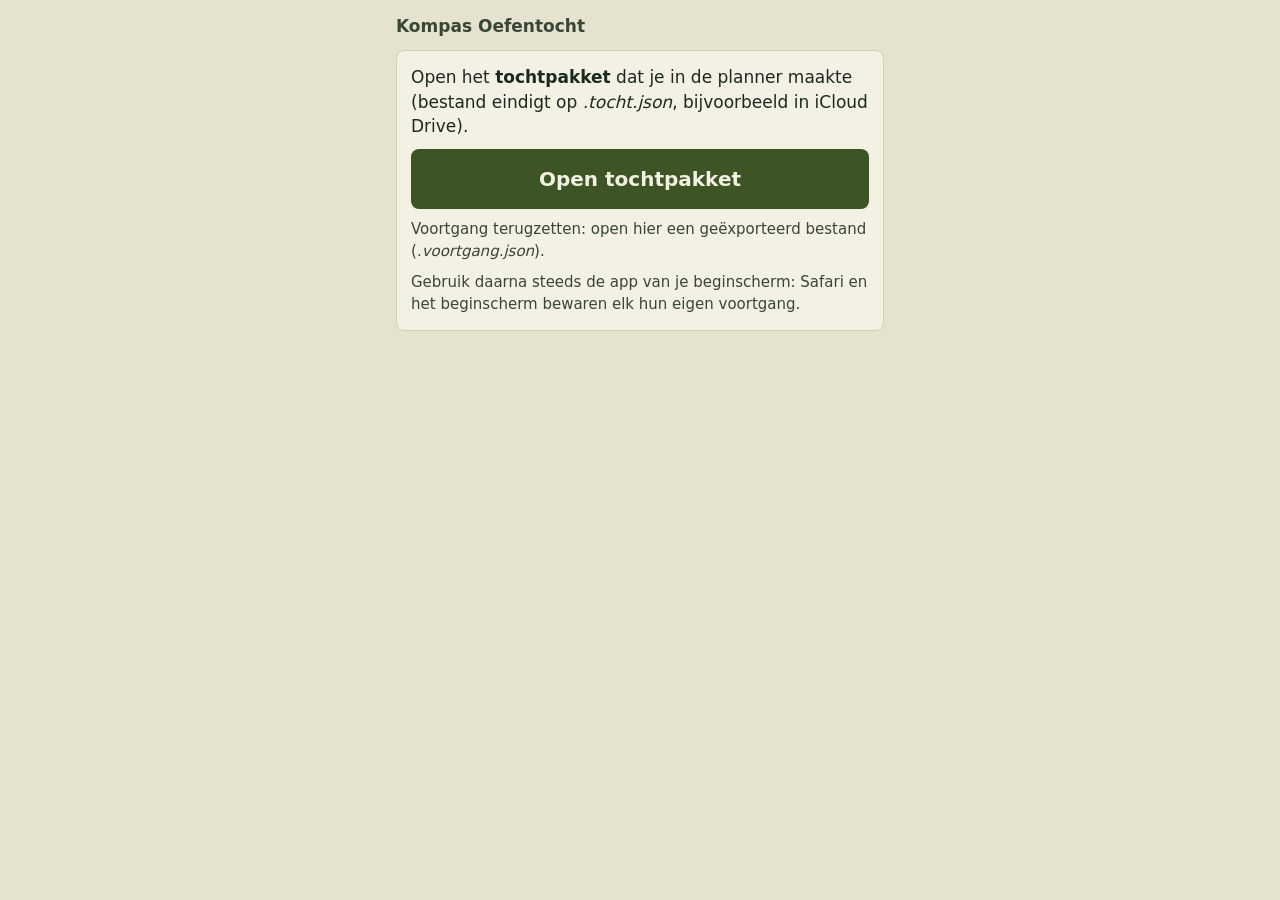
<file: index.html>
<!doctype html>
<html lang="nl">
<head>
<meta charset="utf-8">
<meta name="viewport" content="width=device-width, initial-scale=1">
<title>Wandelapp</title>
<meta http-equiv="refresh" content="0; url=oefen/">
<style>
  :root { --bg:#111713; --tekst:#E8E4D8; --go:#B6C687; }
  @media (prefers-color-scheme: light) { :root { --bg:#E6E2D0; --tekst:#1B241E; --go:#3D5222; } }
  body { margin:0; padding:24px 16px; background:var(--bg); color:var(--tekst); font:18px/1.5 system-ui, -apple-system, "Segoe UI", sans-serif; }
  a { color:var(--go); }
</style>
</head>
<body>
<p><a href="oefen/">Open de wandelapp</a></p>
<p><a href="nood/">Noodpagina</a></p>
</body>
</html>
</file>
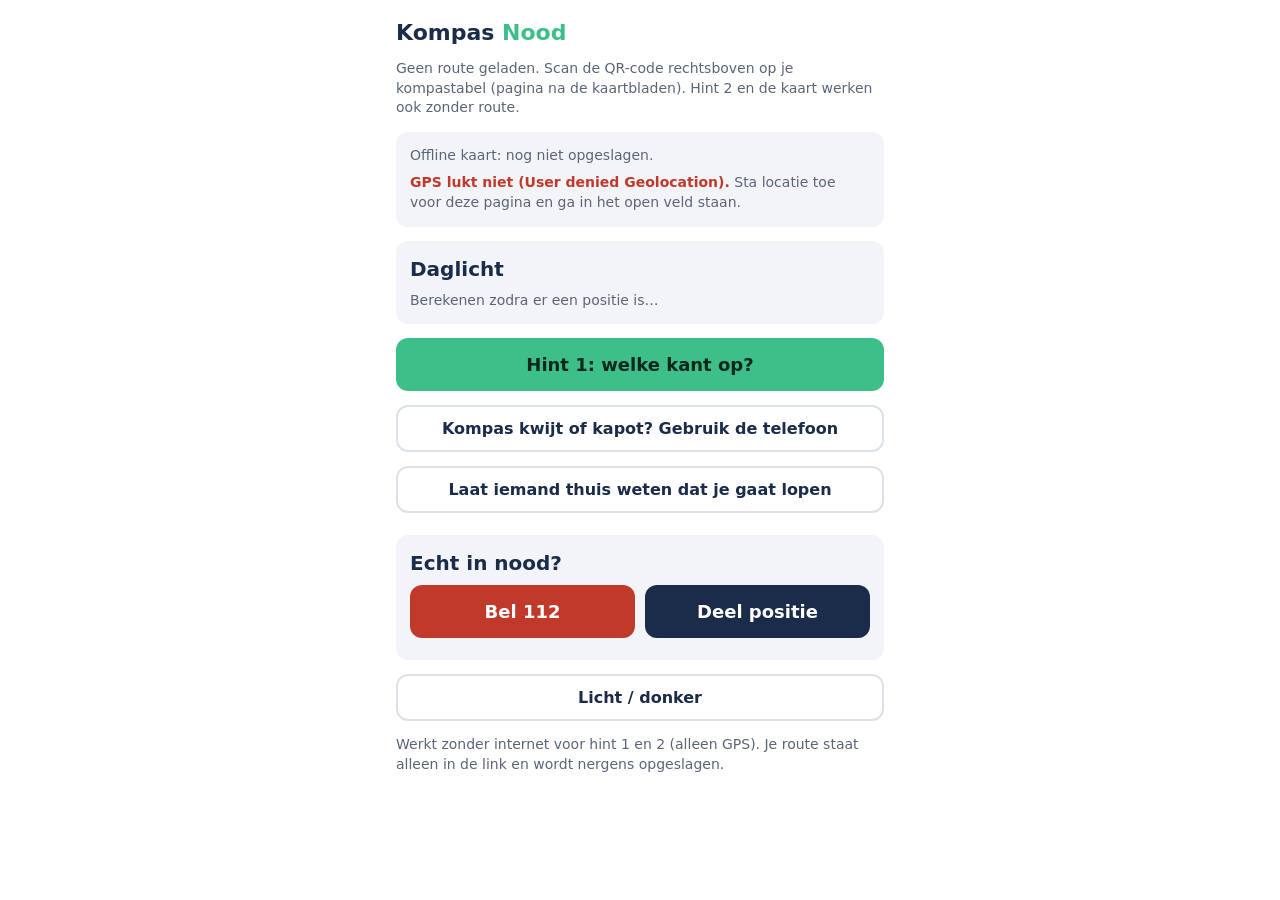
<file: nood/index.html>
<!doctype html>
<html lang="nl">
<head>
<meta charset="utf-8">
<meta name="viewport" content="width=device-width, initial-scale=1, viewport-fit=cover">
<meta name="theme-color" content="#1B2B4A">
<title>Kompas Nood</title>
<link rel="manifest" href="manifest.webmanifest">
<style>
  :root { --navy:#1B2B4A; --groen:#3EBF8A; --mag:#c8008c; --bg:#ffffff; --fg:#1B2B4A; --muted:#5b6578; --card:#f2f4f8; --line:#dde2ea; }
  @media (prefers-color-scheme: dark) { :root:not([data-theme="light"]) { --bg:#10172a; --fg:#eef1f6; --muted:#a3adc0; --card:#1a2440; --line:#2a3550; --mag:#ff5cc4; } }
  :root[data-theme="dark"] { --bg:#10172a; --fg:#eef1f6; --muted:#a3adc0; --card:#1a2440; --line:#2a3550; --mag:#ff5cc4; }
  * { box-sizing:border-box; }
  html, body { margin:0; background:var(--bg); color:var(--fg); font-family:-apple-system, "Segoe UI", Calibri, system-ui, sans-serif; }
  main { max-width:520px; margin:0 auto; padding:16px 16px calc(24px + env(safe-area-inset-bottom)); display:flex; flex-direction:column; gap:14px; }
  h1 { font-size:22px; margin:4px 0 0; }
  h1 span { color:var(--groen); }
  p { margin:0; line-height:1.4; }
  .muted { color:var(--muted); font-size:14px; }
  .card { background:var(--card); border-radius:12px; padding:14px; display:flex; flex-direction:column; gap:8px; }
  .big { font-size:40px; font-weight:800; letter-spacing:-0.5px; color:var(--mag); line-height:1.05; }
  .mid { font-size:20px; font-weight:700; }
  button, a.btn { display:block; width:100%; padding:16px; border:0; border-radius:12px; font:inherit; font-size:18px; font-weight:700;
    text-align:center; text-decoration:none; cursor:pointer; background:var(--navy); color:#fff; }
  :root[data-theme="dark"] button, :root[data-theme="dark"] a.btn { background:#2b3d66; }
  @media (prefers-color-scheme: dark) { :root:not([data-theme="light"]) button, :root:not([data-theme="light"]) a.btn { background:#2b3d66; } }
  button.step { background:var(--groen); color:#08281b; }
  button.ghost { background:transparent; color:var(--fg); border:2px solid var(--line); font-size:16px; padding:12px; }
  a.btn.red { background:#c0392b; }
  .row { display:flex; gap:10px; }
  .row > * { flex:1; }
  #map { height:60vh; border-radius:12px; display:none; }
  .warn { color:#c0392b; font-weight:600; }
  .gps { font-size:14px; color:var(--muted); }
  .hidden { display:none !important; }
  #homeTxt, #shareTxt { overflow-wrap:anywhere; word-break:break-word; }
  body { overflow-x:hidden; }
</style>
</head>
<body>
<main>
  <h1>Kompas <span>Nood</span></h1>
  <p class="muted" id="routeInfo">Route laden…</p>

  <div class="card">
    <p class="gps" id="offline">Offline kaart: nog niet opgeslagen.</p>
    <p class="gps" id="gps">GPS: nog geen positie. Sta even stil in het open veld.</p>
  </div>

  <!-- Voortgang: laatst bereikt doel -->
  <div class="card" id="progress">
    <p class="mid">Laatst bereikt doel</p>
    <div class="row" style="align-items:center">
      <button class="ghost" id="recMin" style="flex:0 0 64px">−</button>
      <div class="big" id="recNum" style="text-align:center">1</div>
      <button class="ghost" id="recPlus" style="flex:0 0 64px">+</button>
    </div>
    <p class="muted" id="recTxt">Tik + bij elk doel dat je haalt. Hint 1 wijst dan naar het volgende doel.</p>
  </div>

  <!-- Daglicht -->
  <div class="card" id="daylight">
    <p class="mid">Daglicht</p>
    <p id="dayTxt" class="muted">Berekenen zodra er een positie is…</p>
  </div>

  <!-- Stap 1: richting naar het volgende doel -->
  <button class="step" id="btn1">Hint 1: welke kant op?</button>
  <div class="card hidden" id="hint1">
    <p class="muted" id="h1where"></p>
    <div class="big" id="h1deg">—</div>
    <p class="mid" id="h1txt"></p>
    <p class="muted" id="h1off"></p>
    <p class="muted">Draai de kompasring op dit getal, houd het kompas vlak, draai jezelf tot de naald in het pijlhuisje staat, en loop waar de pijl heen wijst.</p>
  </div>

  <!-- Stap 2: RD-coördinaat om zelf op de kaart te vinden -->
  <button class="step hidden" id="btn2">Hint 2: waar ben ik op mijn kaart?</button>
  <div class="card hidden" id="hint2">
    <p class="muted">Je positie in het kilometerraster van je kaartblad (RD):</p>
    <div class="big" id="h2rd">—</div>
    <p class="mid" id="h2txt"></p>
    <p class="muted">Eerste getal: de verticale lijnen (onder/boven op de kaart). Tweede getal: de horizontale lijnen (links/rechts). Twee cijfers achter de komma = tientallen meters.</p>
  </div>

  <!-- Stap 3: kaart -->
  <button class="step hidden" id="btn3">Hint 3: laat de kaart zien</button>
  <div id="map"></div>
  <p class="muted hidden" id="mapNote">Kadaster-kaart, dezelfde als je papieren blad. Paarse lijnen: je koers tussen de doelen. Blauwe stip: jij.</p>

  <!-- Reservekompas -->
  <button class="ghost" id="btnCompass">Kompas kwijt of kapot? Gebruik de telefoon</button>
  <div class="card hidden" id="compass">
    <p class="muted">Leg de telefoon plat, bovenkant van je af, weg van metaal. Telefoonkompassen wijken vaak een paar graden af: gebruik dit alleen als noodoplossing en kijk geregeld op de kaart.</p>
    <svg viewBox="-100 -100 200 200" style="width:70%;max-width:260px;align-self:center">
      <circle r="92" fill="none" stroke="currentColor" stroke-opacity=".25" stroke-width="4"/>
      <g id="cmpArrow"><path d="M0,-80 L22,-30 L8,-30 L8,70 L-8,70 L-8,-30 L-22,-30 Z" fill="#c8008c"/></g>
      <text y="-86" text-anchor="middle" font-size="14" fill="currentColor" opacity=".6">voor</text>
    </svg>
    <div class="big" id="cmpTxt" style="text-align:center">—</div>
    <p class="mid" id="cmpSub" style="text-align:center"></p>
  </div>

  <!-- Thuisblijver -->
  <button class="ghost" id="btnHome">Laat iemand thuis weten dat je gaat lopen</button>
  <p class="muted hidden" id="homeTxt"></p>

  <!-- Echt nood -->
  <div class="card" style="margin-top:8px">
    <p class="mid">Echt in nood?</p>
    <div class="row">
      <a class="btn red" href="tel:112">Bel 112</a>
      <button id="share">Deel positie</button>
    </div>
    <p class="muted" id="shareTxt"></p>
  </div>

  <button class="ghost" id="theme">Licht / donker</button>
  <p class="muted">Werkt zonder internet voor hint 1 en 2 (alleen GPS). Je route staat alleen in de link en wordt nergens opgeslagen.</p>
</main>

<script>
"use strict";
const $ = id => document.getElementById(id);
const rad = d => d * Math.PI / 180, deg = r => r * 180 / Math.PI, norm = d => (d % 360 + 360) % 360;
const fmtDeg = d => String(Math.round(norm(d)) % 360).padStart(3, "0") + "°";

// --- WGS84 <-> RD (benadering Schreutelkamp & Strang van Hees, ±1 m; geen externe bibliotheek, werkt offline) ---
function toRD(lat, lon) {
  const dF = 0.36 * (lat - 52.15517440), dL = 0.36 * (lon - 5.38720621);
  const R = [[0,1,190094.945],[1,1,-11832.228],[2,1,-114.221],[0,3,-32.391],[1,0,-0.705],[3,1,-2.340],[1,3,-0.608],[0,2,-0.008],[2,3,0.148]];
  const S = [[1,0,309056.544],[0,2,3638.893],[2,0,73.077],[1,2,-157.984],[3,0,59.788],[0,1,0.433],[2,2,-6.439],[1,1,-0.032],[0,4,0.092],[1,4,-0.054]];
  let x = 155000, y = 463000;
  for (const [p, q, c] of R) x += c * dF ** p * dL ** q;
  for (const [p, q, c] of S) y += c * dF ** p * dL ** q;
  return [x, y];
}
function fromRD(x, y) {
  const dX = (x - 155000) * 1e-5, dY = (y - 463000) * 1e-5;
  const K = [[0,1,3235.65389],[2,0,-32.58297],[0,2,-0.24750],[2,1,-0.84978],[0,3,-0.06550],[2,2,-0.01709],[1,0,-0.00738],[4,0,0.00530],[2,3,-0.00039],[4,1,0.00033],[1,1,-0.00012]];
  const Lc = [[1,0,5260.52916],[1,1,105.94684],[1,2,2.45656],[3,0,-0.81885],[1,3,0.05594],[3,1,-0.05607],[0,1,0.01199],[3,2,-0.00256],[1,4,0.00128],[0,2,0.00022],[2,0,-0.00022],[5,0,0.00026]];
  let lat = 52.15517440, lon = 5.38720621;
  for (const [p, q, c] of K) lat += c * dX ** p * dY ** q / 3600;
  for (const [p, q, c] of Lc) lon += c * dX ** p * dY ** q / 3600;
  return [lat, lon];
}
// declinatie NL 2026 (IGRF-14, lineair in lengtegraad; zelfde model als de planner)
const declModel = lon => 2.915 + 0.31 * (lon - 5.39);

function bearing(a, b) {   // ware koers van a naar b ([lat, lon])
  const f1 = rad(a[0]), f2 = rad(b[0]), dl = rad(b[1] - a[1]);
  return norm(deg(Math.atan2(Math.sin(dl) * Math.cos(f2), Math.cos(f1) * Math.sin(f2) - Math.sin(f1) * Math.cos(f2) * Math.cos(dl))));
}
function dist(a, b) {      // meters
  const R = 6371000, f1 = rad(a[0]), f2 = rad(b[0]), df = f2 - f1, dl = rad(b[1] - a[1]);
  const h = Math.sin(df / 2) ** 2 + Math.cos(f1) * Math.cos(f2) * Math.sin(dl / 2) ** 2;
  return 2 * R * Math.asin(Math.sqrt(h));
}

// --- route uit de link: #n=<naam>&t=<per doel 6 tekens base36: x/10 en y/10-30000> ---
const route = { name: "", targets: [] };   // targets: [{ rd:[x,y], ll:[lat,lon] }]
(function readRoute() {
  // route uit de link; zonder link de laatst gescande route van deze telefoon (bijv. geopend via het beginscherm)
  let hash = location.hash.slice(1), fromMemory = false;
  try {
    if (hash.includes("t=")) localStorage.setItem("kompasNoodRoute", hash);
    else if (localStorage.getItem("kompasNoodRoute")) { hash = localStorage.getItem("kompasNoodRoute"); fromMemory = true; }
  } catch (e) {}
  const h = new URLSearchParams(hash);
  route.name = h.get("n") || "";
  const t = h.get("t") || "";
  for (let i = 0; i + 6 <= t.length; i += 6) {
    const x = parseInt(t.slice(i, i + 3), 36) * 10, y = (parseInt(t.slice(i + 3, i + 6), 36) + 30000) * 10;
    if (Number.isFinite(x) && Number.isFinite(y)) route.targets.push({ rd: [x, y], ll: fromRD(x, y) });
  }
  $("routeInfo").textContent = route.targets.length
    ? `${route.name || "Route"}: ${route.targets.length} doelen${fromMemory ? " (laatst gescande route op deze telefoon)" : ""}. Probeer eerst zelf, gebruik de hints één voor één.`
    : "Geen route geladen. Scan de QR-code rechtsboven op je kompastabel (pagina na de kaartbladen). Hint 2 en de kaart werken ook zonder route.";
})();

// positie op de route: dichtstbijzijnde punt op de rechte lijnen tussen de doelen (in RD-meters)
function whereOnRoute(p) {
  const T = route.targets.map(t => t.rd);
  if (T.length < 2) return null;
  let best = null;
  for (let i = 0; i < T.length - 1; i++) {
    const [ax, ay] = T[i], [bx, by] = T[i + 1], dx = bx - ax, dy = by - ay, L2 = dx * dx + dy * dy || 1;
    const u = Math.max(0, Math.min(1, ((p[0] - ax) * dx + (p[1] - ay) * dy) / L2));
    const cx = ax + u * dx, cy = ay + u * dy, d = Math.hypot(p[0] - cx, p[1] - cy);
    const side = Math.sign(dx * (p[1] - ay) - dy * (p[0] - ax));   // >0 = links van de koers
    if (!best || d < best.d) best = { i, u, d, side };
  }
  return best;
}

// --- GPS ---
let pos = null;   // { ll:[lat,lon], acc }
if ("geolocation" in navigator) {
  navigator.geolocation.watchPosition(p => {
    pos = { ll: [p.coords.latitude, p.coords.longitude], acc: p.coords.accuracy };
    $("gps").textContent = `GPS: positie bekend, nauwkeurig tot ±${Math.round(pos.acc)} m.`;
    render();
  }, e => {
    $("gps").innerHTML = `<span class="warn">GPS lukt niet (${e.message}).</span> Sta locatie toe voor deze pagina en ga in het open veld staan.`;
  }, { enableHighAccuracy: true, maximumAge: 5000, timeout: 30000 });
} else {
  $("gps").innerHTML = `<span class="warn">Deze telefoon geeft geen locatie door aan de browser.</span>`;
}

const shown = { 1: false, 2: false, 3: false };
function render() {
  if (!pos) return;
  const me = pos.ll, rd = toRD(me[0], me[1]);
  // hint 1
  if (shown[1]) {
    const w = whereOnRoute(rd);
    if (!w) {
      $("h1where").textContent = "Geen route geladen: er is geen doel om naar te wijzen.";
      $("h1deg").textContent = "—"; $("h1txt").textContent = ""; $("h1off").textContent = "";
    } else {
      // afgevinkt doel heeft voorrang; anders gok op basis van de dichtstbijzijnde etappe
      const nextIdx = reached > 1 ? Math.min(reached, route.targets.length - 1)
        : (w.u > 0.98 ? Math.min(w.i + 2, route.targets.length - 1) : w.i + 1);
      const tgt = route.targets[nextIdx], dm = dist(me, tgt.ll);
      const mag = norm(bearing(me, tgt.ll) - declModel(me[1]));
      $("h1where").textContent = reached > 1
        ? `Laatst bereikt: doel ${reached}. Volgens GPS zit je het dichtst bij etappe ${w.i + 1}${w.i + 1 !== reached ? " (klopt je afvinken nog?)" : ""}.`
        : `Je zit het dichtst bij etappe ${w.i + 1} (van doel ${w.i + 1} naar ${w.i + 2}).`;
      $("h1deg").textContent = fmtDeg(mag);
      $("h1txt").textContent = `Doel ${nextIdx + 1} ligt ${dm < 1000 ? Math.round(dm / 10) * 10 + " m" : (dm / 1000).toFixed(1).replace(".", ",") + " km"} op deze koers.`;
      $("h1off").textContent = w.d < 75 ? "Je zit vrijwel op je koerslijn."
        : `Je zit ±${Math.round(w.d / 10) * 10} m ${w.side > 0 ? "links" : "rechts"} van je koerslijn (in looprichting).`;
    }
  }
  // hint 2
  if (shown[2]) {
    $("h2rd").textContent = `${(rd[0] / 1000).toFixed(2).replace(".", ",")} / ${(rd[1] / 1000).toFixed(2).replace(".", ",")}`;
    $("h2txt").textContent = `Tussen kilometerlijnen ${Math.floor(rd[0] / 1000)}–${Math.floor(rd[0] / 1000) + 1} en ${Math.floor(rd[1] / 1000)}–${Math.floor(rd[1] / 1000) + 1}.`;
  }
  renderDaylight();
  renderCompass();
  if (shown[3] && window.meMarker) { meMarker.setLatLng(me); meCircle.setLatLng(me).setRadius(pos.acc); }
  $("shareTxt").textContent = `Positie: ${me[0].toFixed(5)}, ${me[1].toFixed(5)} (RD ${Math.round(rd[0])} / ${Math.round(rd[1])})`;
}

$("btn1").onclick = () => { shown[1] = true; $("hint1").classList.remove("hidden"); $("btn1").classList.add("hidden"); $("btn2").classList.remove("hidden"); render(); };
$("btn2").onclick = () => { shown[2] = true; $("hint2").classList.remove("hidden"); $("btn2").classList.add("hidden"); $("btn3").classList.remove("hidden"); render(); };
$("btn3").onclick = () => {
  shown[3] = true; $("btn3").classList.add("hidden"); $("mapNote").classList.remove("hidden");
  // Leaflet pas laden als het nodig is (komt uit de offline opslag als die er is)
  const css = document.createElement("link"); css.rel = "stylesheet"; css.href = LIBS[0]; document.head.appendChild(css);
  const js = document.createElement("script"); js.src = LIBS[1];
  js.onerror = () => { $("mapNote").innerHTML = '<span class="warn">De kaart kan niet laden: geen internet en niet offline opgeslagen.</span> Gebruik hint 1 en 2.'; };
  js.onload = () => {
    $("map").style.display = "block";
    const map = L.map("map", { minZoom: 12, maxZoom: 17 });
    const Kad = L.TileLayer.extend({ getTileUrl: c => tileUrl(c.z, c.x, c.y) });
    new Kad("", { minZoom: 12, maxZoom: 17, maxNativeZoom: 16, attribution: "Kaart &copy; Kadaster / PDOK" }).addTo(map);
    const lls = route.targets.map(t => t.ll);
    if (lls.length > 1) L.polyline(lls, { color: "#c8008c", weight: 3 }).addTo(map);
    lls.forEach((ll, i) => L.circleMarker(ll, { radius: 8, color: "#c8008c", weight: 2.5, fillColor: "#fff", fillOpacity: 0.9 })
      .bindTooltip(String(i + 1), { permanent: true, direction: "right", offset: [8, 0] }).addTo(map));
    const me = pos ? pos.ll : (lls[0] || [52.1, 5.3]);
    window.meCircle = L.circle(me, { radius: pos ? pos.acc : 0, color: "#2b6cb0", weight: 1, fillOpacity: 0.15 }).addTo(map);
    window.meMarker = L.circleMarker(me, { radius: 8, color: "#fff", weight: 3, fillColor: "#2b6cb0", fillOpacity: 1 }).addTo(map);
    map.setView(me, 15);
  };
  document.head.appendChild(js);
};
$("share").onclick = async () => {
  if (!pos) { $("shareTxt").textContent = "Nog geen GPS-positie."; return; }
  const [la, lo] = pos.ll, text = `Mijn positie: ${la.toFixed(5)}, ${lo.toFixed(5)} https://www.openstreetmap.org/?mlat=${la.toFixed(5)}&mlon=${lo.toFixed(5)}#map=17/${la.toFixed(5)}/${lo.toFixed(5)}`;
  try { if (navigator.share) await navigator.share({ text }); else { await navigator.clipboard.writeText(text); $("shareTxt").textContent = "Positie gekopieerd. Plak hem in een bericht."; } }
  catch (e) { $("shareTxt").textContent = text; }
};
$("theme").onclick = () => {
  const r = document.documentElement, dark = r.dataset.theme ? r.dataset.theme === "dark" : matchMedia("(prefers-color-scheme: dark)").matches;
  r.dataset.theme = dark ? "light" : "dark";
};



// --- Laatst bereikt doel (per route op deze telefoon onthouden) ---
let reached = 1;
const recKey = () => "kompasNoodReached:" + route.targets.map(t => t.rd.join(",")).join(";");
try { reached = Math.max(1, +(localStorage.getItem(recKey()) || 1)); } catch (e) {}
function setReached(n) {
  reached = Math.max(1, Math.min(route.targets.length || 1, n));
  try { localStorage.setItem(recKey(), reached); } catch (e) {}
  $("recNum").textContent = reached;
  $("recTxt").textContent = !route.targets.length ? "Geen route geladen."
    : reached >= route.targets.length ? "Finish bereikt. Goed gelopen."
    : `Volgende: doel ${reached + 1} van ${route.targets.length}. Tik + als je daar bent.`;
  render();
}
$("recMin").onclick = () => setReached(reached - 1);
$("recPlus").onclick = () => setReached(reached + 1);
if (!route.targets.length) $("progress").classList.add("hidden");

// --- Daglicht: zonsondergang en burgerlijke schemer (zonformules zoals SunCalc), werkt offline ---
function sunSet(date, lat, lon, h) {
  const dayMs = 864e5, J1970 = 2440588, J2000 = 2451545, J0 = 0.0009, e = rad(23.4397);
  const d = date.valueOf() / dayMs - 0.5 + J1970 - J2000, lw = rad(-lon), phi = rad(lat);
  const n = Math.round(d - J0 - lw / (2 * Math.PI));
  const approx = (Ht) => J0 + (Ht + lw) / (2 * Math.PI) + n;
  const ds = approx(0), M = rad(357.5291 + 0.98560028 * ds);
  const C = rad(1.9148 * Math.sin(M) + 0.02 * Math.sin(2 * M) + 0.0003 * Math.sin(3 * M));
  const Lsun = M + C + rad(102.9372) + Math.PI, dec = Math.asin(Math.sin(e) * Math.sin(Lsun));
  const cosw = (Math.sin(rad(h)) - Math.sin(phi) * Math.sin(dec)) / (Math.cos(phi) * Math.cos(dec));
  if (cosw < -1 || cosw > 1) return null;
  const J = J2000 + approx(Math.acos(cosw)) + 0.0053 * Math.sin(M) - 0.0069 * Math.sin(2 * Lsun);
  return new Date((J + 0.5 - J1970) * dayMs);
}
const hhmm = d => d.toLocaleTimeString("nl-NL", { hour: "2-digit", minute: "2-digit" });
const dur = min => min < 60 ? `${Math.round(min)} min` : `${Math.floor(min / 60)} u ${String(Math.round(min % 60)).padStart(2, "0")}`;
const PATH_FACTOR = 1.25, SPEED_KMH = 4.5;   // omweg over paden t.o.v. hemelsbreed; wandeltempo
// resterende afstand: van je positie naar het volgende doel, dan de rechte etappes tot de finish (x omwegfactor)
function remainingKm(fromLL, nextIdx) {
  const T = route.targets;
  if (!T.length) return 0;
  let m = dist(fromLL, T[nextIdx].ll);
  for (let k = nextIdx; k < T.length - 1; k++) m += dist(T[k].ll, T[k + 1].ll);
  return m / 1000 * PATH_FACTOR;
}
function nextTargetIdx() {
  if (!route.targets.length) return 0;
  if (reached > 1) return Math.min(reached, route.targets.length - 1);
  const w = pos ? whereOnRoute(toRD(pos.ll[0], pos.ll[1])) : null;
  return w ? Math.min(w.i + 1, route.targets.length - 1) : 1;
}
function renderDaylight() {
  const ll = pos ? pos.ll : (route.targets[0] && route.targets[0].ll);
  if (!ll) return;
  const now = new Date(), set = sunSet(now, ll[0], ll[1], -0.833), dusk = sunSet(now, ll[0], ll[1], -6);
  if (!set) return;
  const left = (set - now) / 60000;
  let txt = left > 0 ? `Zon onder om <b>${hhmm(set)}</b> (nog ${dur(left)}). Donker om ${hhmm(dusk)}.`
                     : `De zon is al onder (${hhmm(set)}). Donker om ${hhmm(dusk)}.`;
  if (route.targets.length > 1 && pos) {
    const km = remainingKm(pos.ll, nextTargetIdx()), need = km / SPEED_KMH * 60, eta = new Date(now.getTime() + need * 60000);
    txt += `<br>Nog ±${km.toFixed(1).replace(".", ",")} km tot de finish ≈ ${dur(need)}, aankomst rond ${hhmm(eta)}.`;
    if (eta > dusk) txt += `<br><span class="warn">Je komt na donker aan. Kort in: loop naar de dichtstbijzijnde verharde weg of het eerstvolgende dorp.</span>`;
    else if (eta > set) txt += `<br><span class="warn">Krap: je komt na zonsondergang aan. Neem geen omwegen meer.</span>`;
  }
  $("dayTxt").innerHTML = txt;
}

// --- Reservekompas (telefoon): pijl naar het volgende doel ---
let heading = null;   // magnetisch, graden
function onOrient(e) {
  if (typeof e.webkitCompassHeading === "number") heading = e.webkitCompassHeading;            // iOS: t.o.v. magnetisch noord
  else if (e.absolute && typeof e.alpha === "number") heading = norm(360 - e.alpha);           // Android: absolute oriëntatie
  else return;
  renderCompass();
}
$("btnCompass").onclick = async () => {
  $("compass").classList.remove("hidden"); $("btnCompass").classList.add("hidden");
  try {
    if (typeof DeviceOrientationEvent !== "undefined" && typeof DeviceOrientationEvent.requestPermission === "function") {
      const r = await DeviceOrientationEvent.requestPermission();
      if (r !== "granted") { $("cmpSub").textContent = "Geen toestemming voor het kompas van de telefoon."; return; }
    }
    window.addEventListener("deviceorientationabsolute", onOrient);
    window.addEventListener("deviceorientation", onOrient);
    setTimeout(() => { if (heading === null) $("cmpSub").textContent = "Deze telefoon geeft geen kompasrichting door aan de browser."; }, 3000);
  } catch (e) { $("cmpSub").textContent = "Kompas niet beschikbaar: " + e.message; }
};
function renderCompass() {
  if ($("compass").classList.contains("hidden") || heading === null) return;
  if (!pos || route.targets.length < 2) { $("cmpTxt").textContent = `${fmtDeg(heading)}`; $("cmpSub").textContent = "Telefoon wijst deze kant op (magnetisch). Wacht op GPS voor de richting naar je doel."; return; }
  const idx = nextTargetIdx(), tgt = route.targets[idx];
  const want = norm(bearing(pos.ll, tgt.ll) - declModel(pos.ll[1]));
  const diff = ((want - heading + 540) % 360) - 180;   // -180..180, positief = naar rechts draaien
  $("cmpArrow").setAttribute("transform", `rotate(${diff})`);
  $("cmpTxt").textContent = Math.abs(diff) < 5 ? "Rechtdoor" : `${Math.round(Math.abs(diff))}° ${diff > 0 ? "rechts" : "links"}`;
  $("cmpSub").textContent = `Naar doel ${idx + 1}: koers ${fmtDeg(want)}, telefoon wijst ${fmtDeg(heading)}.`;
}

// --- Thuisblijver: route, vertrek, verwachte aankomst en afspraak bij geen bericht ---
$("btnHome").onclick = async () => {
  const now = new Date(), T = route.targets;
  let km = 0; for (let k = 0; k < T.length - 1; k++) km += dist(T[k].ll, T[k + 1].ll);
  km = km / 1000 * PATH_FACTOR;
  const eta = new Date(now.getTime() + (km / SPEED_KMH * 60 + 30) * 60000);   // + half uur pauze
  const alarm = new Date(eta.getTime() + 60 * 60000);
  const text = `Ik ga een kompaswandeling lopen${route.name ? `: ${route.name}` : ""}. ` +
    (T.length ? `Ongeveer ${km.toFixed(0)} km, vertrek ${hhmm(now)}, verwacht klaar rond ${hhmm(eta)}. ` : "") +
    `Heb je om ${hhmm(alarm)} niets van me gehoord en neem ik niet op: bel 112 en geef deze route door. ` +
    (T.length ? `Route en doelen: ${location.href.split("#")[0]}#${location.hash.slice(1) || (localStorage.getItem("kompasNoodRoute") || "")}` : "");
  $("homeTxt").classList.remove("hidden");
  try { if (navigator.share) { await navigator.share({ text }); $("homeTxt").textContent = "Verstuurd via deelmenu."; } else { await navigator.clipboard.writeText(text); $("homeTxt").textContent = "Bericht gekopieerd. Plak het in WhatsApp of sms: " + text; } }
  catch (e) { $("homeTxt").textContent = text; }
};

setReached(reached);
renderDaylight();

// --- Offline kaart: Kadaster-tegels langs de route opslaan zodra de route geladen is (thuis, met internet) ---
const LIBS = ["https://cdnjs.cloudflare.com/ajax/libs/leaflet/1.9.4/leaflet.min.css", "https://cdnjs.cloudflare.com/ajax/libs/leaflet/1.9.4/leaflet.min.js"];
const E3857 = 20037508.342789244;
function tileUrl(z, x, y) {
  // z<=11 en 12: TOP100, 13: TOP50, 14-16: TOP25 (PDOK levert elke laag alleen in zijn schaalbereik)
  const layer = z <= 12 ? "top100raster" : z === 13 ? "top50raster" : "top25raster";
  const zz = Math.min(z, 16), s = 2 * E3857 / 2 ** zz, minx = -E3857 + x * s, maxy = E3857 - y * s;
  return `https://service.pdok.nl/brt/topraster/wms/v1_0?SERVICE=WMS&VERSION=1.3.0&REQUEST=GetMap&LAYERS=${layer}&STYLES=&CRS=EPSG:3857` +
    `&BBOX=${minx.toFixed(2)},${(maxy - s).toFixed(2)},${(minx + s).toFixed(2)},${maxy.toFixed(2)}&WIDTH=256&HEIGHT=256&FORMAT=image/jpeg`;
}
const lon2x = (lon, z) => Math.floor((lon + 180) / 360 * 2 ** z);
const lat2y = (lat, z) => Math.floor((1 - Math.asinh(Math.tan(rad(lat))) / Math.PI) / 2 * 2 ** z);

// tegels in een strook rond de koerslijnen: grover = breder, zodat je ook ver van je route nog overzicht hebt
const CORRIDOR = { 12: 3000, 13: 3000, 14: 2500, 15: 1200, 16: 700 };
function corridorTiles() {
  const T = route.targets.map(t => t.rd), out = new Set();
  if (!T.length) return [];
  for (let i = 0; i < Math.max(1, T.length - 1); i++) {
    const a = T[i], b = T[i + 1] || T[i], n = Math.max(1, Math.ceil(Math.hypot(b[0] - a[0], b[1] - a[1]) / 150));
    for (let k = 0; k <= n; k++) {
      const x = a[0] + (b[0] - a[0]) * k / n, y = a[1] + (b[1] - a[1]) * k / n;
      for (const z of Object.keys(CORRIDOR).map(Number)) {
        const c = CORRIDOR[z], sw = fromRD(x - c, y - c), ne = fromRD(x + c, y + c);
        for (let tx = lon2x(sw[1], z); tx <= lon2x(ne[1], z); tx++) for (let ty = lat2y(ne[0], z); ty <= lat2y(sw[0], z); ty++) out.add(`${z}/${tx}/${ty}`);
      }
    }
  }
  return [...out].map(k => k.split("/").map(Number));
}

async function saveOffline() {
  if (!("caches" in window) || !route.targets.length) return;
  const el = $("offline");
  try {
    const libs = await caches.open("kompas-libs");
    for (const u of LIBS) if (!(await libs.match(u))) { const r = await fetch(u, { mode: "cors" }); if (r.ok) await libs.put(u, r); }
    const cache = await caches.open("kompas-tiles"), tiles = corridorTiles();
    let done = 0, failed = 0, bytes = 0, i = 0;
    const show = () => { el.textContent = `Offline kaart: ${done} van ${tiles.length} tegels opgeslagen${failed ? `, ${failed} mislukt` : ""}…`; };
    const worker = async () => {
      while (i < tiles.length) {
        const [z, x, y] = tiles[i++], u = tileUrl(z, x, y);
        try {
          if (!(await cache.match(u))) {
            const r = await fetch(u, { mode: "cors" });
            if (!r.ok) throw new Error(r.status);
            const blob = await r.clone().blob(); bytes += blob.size;
            await cache.put(u, r);
          }
          done++;
        } catch (e) { failed++; }
        if ((done + failed) % 20 === 0) show();
      }
    };
    show();
    await Promise.all([worker(), worker(), worker(), worker()]);
    el.textContent = failed
      ? `Offline kaart: ${done} van ${tiles.length} tegels opgeslagen, ${failed} mislukt. Open de pagina nog eens met internet.`
      : (rememberOffline(tiles.length), `Offline kaart opgeslagen: ${tiles.length} tegels langs je route${bytes ? ` (${(bytes / 1048576).toFixed(1).replace(".", ",")} MB nieuw)` : ""}. Hint 3 werkt nu ook zonder bereik.`);
    if (navigator.storage && navigator.storage.persist) navigator.storage.persist().catch(() => {});
  } catch (e) {
    el.textContent = "Offline kaart opslaan lukte niet: " + e.message;
  }
}
// onthouden welke route offline klaarstaat, zodat de melding zonder internet klopt
const routeKey = () => route.targets.map(t => t.rd.join(",")).join(";");
function rememberOffline(n) { try { localStorage.setItem("kompasNoodOffline", JSON.stringify({ key: routeKey(), n })); } catch (e) {} }
function offlineReady() { try { const o = JSON.parse(localStorage.getItem("kompasNoodOffline") || "null"); return o && o.key === routeKey() ? o.n : 0; } catch (e) { return 0; } }
if (navigator.onLine) saveOffline();
else $("offline").textContent = offlineReady()
  ? `Offline kaart staat klaar (${offlineReady()} tegels langs je route).`
  : "Geen internet en deze route is niet offline opgeslagen: hint 3 werkt nu niet. Hint 1 en 2 wel.";

// offline beschikbaar maken (alleen via https, zoals op GitHub Pages)
if ("serviceWorker" in navigator && location.protocol === "https:") navigator.serviceWorker.register("sw.js").catch(() => {});
</script>
</body>
</html>
</file>
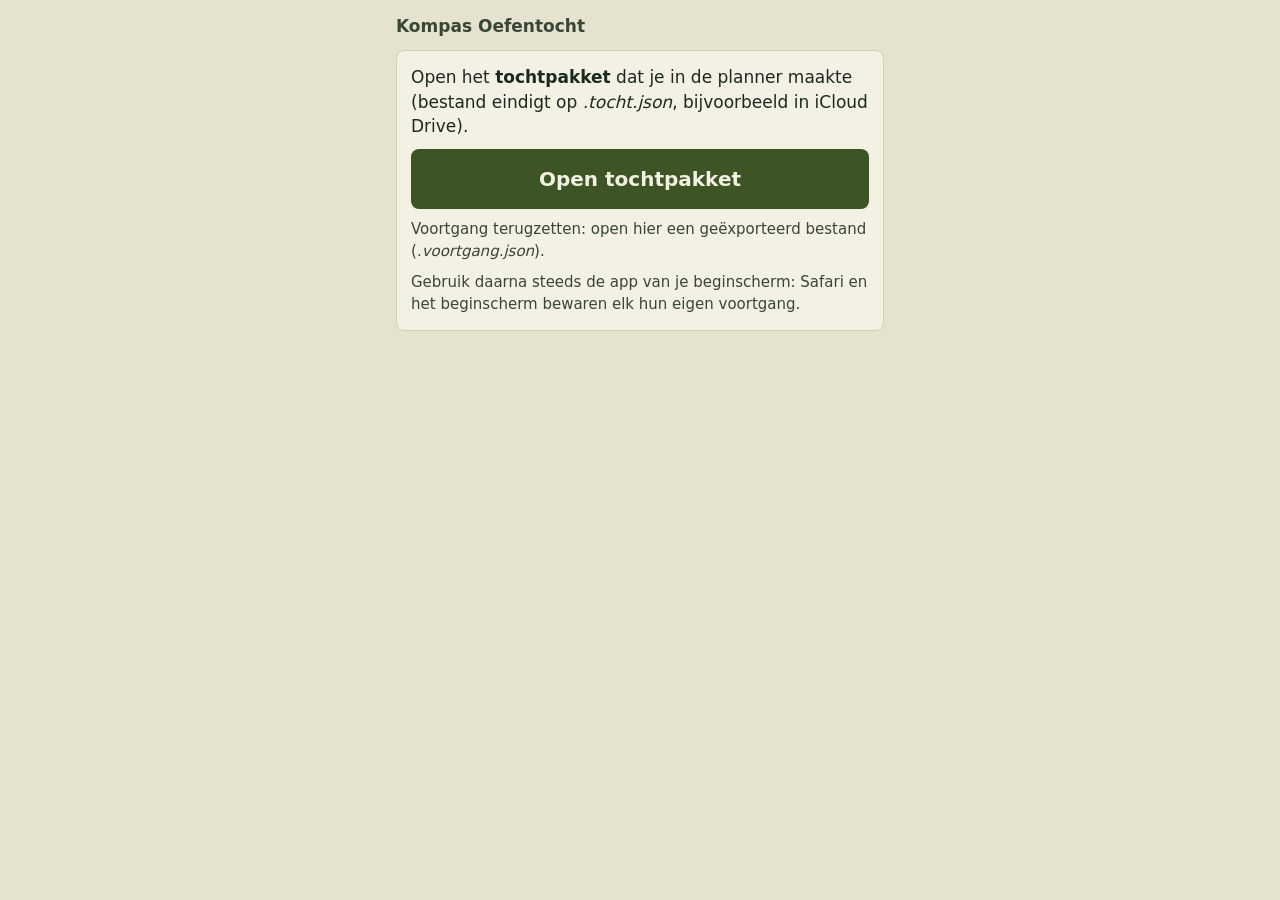
<file: oefen/index.html>
<!doctype html>
<html lang="nl">
<head>
<meta charset="utf-8">
<meta name="viewport" content="width=device-width, initial-scale=1, viewport-fit=cover">
<meta name="theme-color" content="#E6E2D0" media="(prefers-color-scheme: light)">
<meta name="theme-color" content="#111713" media="(prefers-color-scheme: dark)">
<title>Kompas Oefentocht</title>
<link rel="manifest" href="manifest.webmanifest">
<script>try { const t = localStorage.getItem("veldThema"); if (t === "donker" || t === "licht") document.documentElement.dataset.theme = t; } catch (e) {}</script>
<link rel="stylesheet" href="../stijl/veld.css">
<style>
  /* schermindeling oefenapp; kleuren en letters uit ../stijl/veld.css */
  * { box-sizing:border-box; }
  html, body { margin:0; background:var(--bg); color:var(--tekst); font:17px/1.45 var(--tekstfont); overflow-x:hidden; }
  main { max-width:520px; margin:0 auto; padding:12px 16px calc(24px + env(safe-area-inset-bottom)); display:flex; flex-direction:column; gap:14px; }
  h1 { font:600 17px var(--tekstfont); margin:4px 0 0; color:var(--bij); }
  main:has(#vOnder:not(.hidden)) > h1 { display:none; }
  h2 { font-size:20px; margin:0; }
  p { margin:0; }
  ol, ul { margin:0; padding-left:20px; }
  section { display:flex; flex-direction:column; gap:12px; }
  .muted { color:var(--bij); font-size:15px; }
  .card { background:var(--vlak); border:1px solid var(--lijn); border-radius:var(--hoek); padding:14px; display:flex; flex-direction:column; gap:10px; }
  .big { font:700 88px/0.95 var(--num); font-stretch:condensed; font-variant-numeric:tabular-nums; color:var(--tekst); }
  .id { font:700 24px var(--mono); letter-spacing:1px; }
  button, a.btn { display:block; width:100%; min-height:52px; padding:12px 14px; border:1px solid var(--rand); border-radius:var(--hoek); font:600 17px var(--tekstfont);
    text-align:center; text-decoration:none; cursor:pointer; background:var(--vlak); color:var(--tekst); }
  button.go { min-height:60px; border:0; background:var(--actie); color:var(--actieTekst); font-size:20px; font-weight:700; }
  button.ghost, a.btn.ghost { background:var(--vlak); }
  button.small { min-height:44px; font-size:15px; padding:8px 12px; width:auto; }
  button:disabled { opacity:.5; cursor:default; }
  .row { display:flex; gap:10px; }
  .row > * { flex:1; }
  .ok { color:var(--tekst); font-weight:700; }
  .ok::before { content:"✓ "; color:var(--actie); }
  .warn { color:var(--fout); font-weight:700; }
  label.chk { display:flex; gap:10px; align-items:flex-start; font-size:16px; padding:6px 0; }
  label.chk input { width:22px; height:22px; flex:none; margin-top:1px; accent-color:var(--actie); }
  input[type=number], input[type=text], select { width:100%; min-height:48px; padding:10px 12px; font:inherit; font-size:20px; border:1px solid var(--rand); border-radius:var(--hoek); background:var(--bg); color:var(--tekst); }
  .field { display:flex; flex-direction:column; gap:4px; }
  .field span { font-size:15px; color:var(--bij); }
  table.pts { width:100%; border-collapse:collapse; font-size:15px; }
  table.pts td { padding:7px 4px; border-top:1px solid var(--lijn); vertical-align:top; }
  table.pts td.n { text-align:right; white-space:nowrap; font-variant-numeric:tabular-nums; color:var(--bij); }
  table.pts td.n:first-child { text-align:left; font:700 18px var(--num); color:var(--tekst); width:30px; }
  .tag { display:inline-block; font-size:13px; font-weight:600; padding:1px 8px; border-radius:20px; border:1px solid var(--rand); color:var(--bij); margin-left:6px; }
  .timer { font:700 56px var(--num); font-variant-numeric:tabular-nums; text-align:center; }
  .ster { color:#c8008c; }
  .wacht { display:inline-flex; align-items:center; gap:6px; border:1px solid var(--rand); border-radius:20px; padding:4px 14px; margin:6px auto 0; }
  .wacht svg { vertical-align:-4px; }
  .kort { font-size:19px; }
  .uitslag { font-size:24px; font-weight:700; }
  #toast { position:fixed; left:50%; bottom:calc(16px + env(safe-area-inset-bottom)); transform:translateX(-50%); background:var(--tekst); color:var(--bg); padding:10px 16px; border-radius:var(--hoek); font-size:15px; max-width:90vw; pointer-events:none; }
  #fout { border:2px solid var(--fout); }
  #opslag { font-size:14px; color:var(--bij); display:flex; gap:8px; align-items:center; }
  #opslag::before { content:""; width:10px; height:10px; border-radius:50%; background:var(--actie); flex:none; }
  #opslag[data-staat="let"]::before { background:var(--aandacht); }
  details summary { cursor:pointer; font-weight:600; min-height:44px; display:flex; align-items:center; }
  .wrap { overflow-wrap:anywhere; }
  /* onderweg: dag klein bovenaan, groot doel, hoofdactie, rest inklapbaar */
  .kop { position:relative; display:flex; justify-content:space-between; align-items:center; gap:12px; padding-bottom:10px; border-bottom:1px solid var(--lijn); }
  .kop svg { position:absolute; inset:0; width:100%; height:100%; color:var(--lijn); pointer-events:none; }
  .kop > span { position:relative; color:var(--bij); font-size:15px; }
  .kop > button { position:relative; width:auto; min-height:44px; font-size:15px; padding:0 14px; }
  .doel p.naam { font:600 24px/1.25 var(--tekstfont); }
  .herken { border-left:4px solid var(--actie); }
  .feiten { display:grid; grid-template-columns:1fr 1fr; gap:1px; background:var(--lijn); border:1px solid var(--lijn); border-radius:var(--hoek); overflow:hidden; margin:0; }
  .feiten div { background:var(--vlak); padding:10px 12px; }
  .feiten dt { font-size:14px; color:var(--bij); }
  .feiten dd { margin:0; font:700 26px/1.1 var(--num); font-variant-numeric:tabular-nums; }
  .feiten dd small { font:400 15px var(--tekstfont); color:var(--bij); }
  details.punten summary { justify-content:space-between; list-style:none; }
  details.punten summary::-webkit-details-marker { display:none; }
  details.punten summary::after { content:"Toon"; font-weight:500; color:var(--bij); }
  details.punten[open] summary::after { content:"Verberg"; }
</style>
</head>
<body>
<main>
  <h1>Kompas Oefentocht</h1>

  <!-- Opslagfout: de laatste handeling is NIET bewaard -->
  <div class="card hidden" id="fout">
    <p class="warn">Niet bewaard</p>
    <p id="foutTekst"></p>
    <div class="row"><button class="go" id="foutOpnieuw">Opnieuw proberen</button><button class="ghost" id="foutExport">Exporteer voortgang</button></div>
  </div>

  <!-- 1. Geen tocht: pakket openen -->
  <section id="vLeeg" class="hidden">
    <div class="card">
      <p>Open het <b>tochtpakket</b> dat je in de planner maakte (bestand eindigt op <i>.tocht.json</i>, bijvoorbeeld in iCloud Drive).</p>
      <button class="go" id="openFile">Open tochtpakket</button>
      <input type="file" id="fileIn" accept=".json,application/json" hidden>
      <p class="muted">Voortgang terugzetten: open hier een geëxporteerd bestand (<i>.voortgang.json</i>).</p>
      <p class="muted">Gebruik daarna steeds de app van je beginscherm: Safari en het beginscherm bewaren elk hun eigen voortgang.</p>
    </div>
    <!-- herstel uit export terwijl dit toestel al andere voortgang van dezelfde tocht heeft: bewust kiezen -->
    <div class="card hidden" id="herstelKeus">
      <p class="warn">Andere voortgang op dit toestel</p>
      <p id="herstelTekst"></p>
      <div class="row"><button class="go" id="herstelExport">Ga verder met de export</button><button class="ghost" id="herstelHier">Houd dit toestel</button></div>
    </div>
    <div class="card hidden" id="oudeTochten"></div>
  </section>

  <!-- 2. Voorbereiding: controleren, leergebieden kiezen, vastleggen -->
  <section id="vVoor" class="hidden">
    <div class="card">
      <h2 id="voNaam"></h2>
      <p class="muted">Staat deze code onderaan je kaartbladen?</p>
      <div class="id" id="voId"></div>
      <p id="voInfo"></p>
    </div>
    <div class="card">
      <h2 id="voGebKop">Wat wil je oefenen?</h2>
      <p class="muted" id="voGebUitleg">Kies er twee of drie. Welke oefeningen je krijgt, zie je pas onderweg.</p>
      <div id="voGebieden"></div>
      <p id="voGebiedWarn" class="warn hidden"></p>
    </div>
    <div class="card">
      <details>
        <summary>Instellingen</summary>
        <div class="field" style="margin-top:10px"><span>Aankomstcontrole: binnen hoeveel meter van het punt (standaard 25)</span>
          <input type="number" id="voRadius" min="10" max="150" step="5" value="25" inputmode="numeric"></div>
      </details>
    </div>
    <button class="go" id="voStart">Leg tocht vast</button>
    <button class="ghost" id="voAnder">Ander tochtpakket</button>
  </section>

  <!-- 3. Klaar voor vertrek / onderweg -->
  <section id="vOnder" class="hidden">
    <header class="kop">
      <svg viewBox="0 0 390 60" preserveAspectRatio="none" aria-hidden="true"><g fill="none" stroke="currentColor" stroke-width="1.2">
        <path d="M-10 46 C 60 26, 120 54, 190 36 S 320 18, 400 32"/><path d="M-10 58 C 70 38, 130 66, 200 48 S 330 30, 400 44"/></g></svg>
      <span id="onKop"></span>
      <button type="button" id="onTochtKnop" aria-expanded="false" aria-controls="onTocht">⋯ Meer</button>
    </header>
    <!-- tochtinformatie en minder gebruikte handelingen -->
    <div class="card hidden" id="onTocht">
      <h2 id="onTochtNaam"></h2>
      <p class="muted">Code op je kaartbladen:</p>
      <div class="id" id="onTochtCode"></div>
      <a class="btn ghost hidden" id="onNood" target="_blank" rel="noopener">Noodpagina</a>
      <details class="punten">
        <summary id="onLijstKop">Alle punten</summary>
        <div id="onLijst"></div>
      </details>
      <!-- koers, afstand en RD verklappen opdrachten: alleen hier, en alleen op verzoek -->
      <button class="ghost" type="button" id="onFeitenKnop">Koers en afstand tonen (verklapt opdrachten)</button>
      <dl class="feiten hidden" id="onFeiten">
        <div><dt id="onKoersLabel">Koers</dt><dd id="onKoers"></dd></div>
        <div><dt>Hemelsbreed</dt><dd id="onAfstand"></dd></div>
      </dl>
      <button class="ghost" id="onDeel">Voortgang delen</button>
      <button class="ghost" id="onDagStop">Dag stoppen</button>
      <button class="ghost" id="onStop">Tocht beëindigen</button>
      <label class="chk"><input type="checkbox" id="onDetails"> GPS-details tonen bij aankomst</label>
      <label class="field"><span>Weergave</span>
        <select id="onThema"><option value="systeem">Zoals het toestel</option><option value="donker">Donker</option><option value="licht">Licht</option></select></label>
    </div>
    <div class="doel">
      <p class="muted" id="onLabel">Op weg naar</p>
      <div class="big" id="onNr"></div>
      <p class="naam" id="onNaam"></p>
      <p class="wacht hidden" id="onWacht"></p>
      <p class="muted" id="onWaar"></p>
      <p class="warn" id="onSub"></p>
    </div>
    <div class="card hidden" id="onOpdracht">
      <p><span class="ster" aria-hidden="true">★</span> <b>Opdracht onderweg</b><span class="tag hidden" id="onOpdrTag"></span></p>
      <button class="ghost" id="onOpdrOpen">Open als je even stilstaat</button>
    </div>
    <button class="go" id="onStart">Ik vertrek</button>
    <button class="go hidden" id="onCheck">Ik ben bij punt —</button>
    <div class="row">
      <button class="ghost" id="onPauze">Pauze</button>
      <button class="ghost" id="onSkip">Overslaan</button>
    </div>
    <div class="card hidden" id="onPauzeKeus">
      <p><b>Welke pauze?</b></p>
      <div id="onPauzeKnoppen" style="display:flex;flex-direction:column;gap:8px"></div>
    </div>
  </section>

  <!-- 4. Aankomstcontrole -->
  <section id="vCheck" class="hidden">
    <div class="card">
      <p class="muted">Ben je bij punt</p>
      <div class="big" id="ckNr"></div>
      <p id="ckMsg" style="font-size:18px"></p>
      <p id="ckDetail" class="muted"></p>
    </div>
    <button class="go hidden" id="ckOpnieuw">Opnieuw meten</button>
    <button class="hidden" id="ckHand">Ja, ik sta er</button>
    <button class="ghost hidden" id="ckSkip">Punt overslaan</button>
    <button class="ghost" id="ckTerug">Terug</button>
  </section>

  <!-- 5. Stap: oefening, uitslag tijdvoorspelling, pauze -->
  <section id="vStap" class="hidden">
    <div class="card" id="stCard"></div>
    <div id="stKnoppen" style="display:flex;flex-direction:column;gap:10px"></div>
  </section>

  <!-- 6. Dag afgerond / ingekort -->
  <section id="vDag" class="hidden">
    <div class="card">
      <h2 id="dgKop"></h2>
      <p id="dgTekst"></p>
    </div>
    <div class="card" id="dgLijst"></div>
    <button class="go" id="dgVolgende">Dag 2 klaarzetten</button>
    <button class="ghost" id="dgDeel">Voortgang delen</button>
  </section>

  <!-- 7. Einde tocht -->
  <section id="vEind" class="hidden">
    <div class="card">
      <h2 id="eiKop">Logboek compleet</h2>
      <p id="eiTekst"></p>
    </div>
    <div class="card" id="eiLijst"></div>
    <button class="go" id="eiDeel">Exporteer voortgang (bestand)</button>
    <button class="ghost" id="eiNieuw">Nieuwe tocht openen</button>
  </section>
  <p id="opslag" class="hidden" role="status"></p>
</main>
<div id="toast" class="hidden"></div>

<script src="../contract/canon.js"></script>
<script src="../contract/plan.js"></script>
<script src="versie.js"></script>
<script src="oefeningen.js"></script>
<script>
"use strict";
const $ = id => document.getElementById(id);
const esc = s => String(s).replace(/[&<>"']/g, c => ({ "&": "&amp;", "<": "&lt;", ">": "&gt;", '"': "&quot;", "'": "&#39;" }[c]));
const rad = d => d * Math.PI / 180, norm = d => (d % 360 + 360) % 360;
const fmtKm = m => (m / 1000).toLocaleString("nl-NL", { minimumFractionDigits: 1, maximumFractionDigits: 1 });
const fmtDeg = d => String(Math.round(norm(d)) % 360).padStart(3, "0") + "°";
const nu = () => new Date().toISOString();
const minTussen = (a, b) => Math.round((new Date(b) - new Date(a)) / 60000);
const uuid = () => crypto.randomUUID ? crypto.randomUUID() : "xxxxxxxx-xxxx-4xxx-yxxx-xxxxxxxxxxxx".replace(/[xy]/g, c => { const r = Math.random() * 16 | 0; return (c === "x" ? r : (r & 3 | 8)).toString(16); });
const OEF = Object.fromEntries(OEFENINGEN.map(o => [o.id, o]));
const GEBIED = Object.fromEntries(LEERGEBIEDEN.map(g => [g.id, g]));
// besluit 19-10-2026: alleen vrijgegeven oefeningen worden ingepland (eerst een compacte set van 12)
const VRIJ = OEFENINGEN.filter(o => o.status === "vrijgegeven");
const LIB_VERSIE = typeof BIBLIOTHEEK_VERSIE === "string" ? BIBLIOTHEEK_VERSIE : "onbekend";
const PAUZE_MIN = { coffee: 15, lunch: 30 };
const RUSTNAAM = { bench: "Bankje", picnic_table: "Picknicktafel", picnic_site: "Picknickplek", shelter: "Schuilhut" };   // oude plannen (v1) zonder durationMin
// sleutel van een pauze binnen de dag ("coffee1", "lunch", "coffee2"); oudere plannen hadden er één per soort ("coffee", "lunch")
const pzKey = (p, dayId) => p.key || p.pauseId.slice(dayId.length + 1);
function pauzeNaam(p, pauses) {
  if (p.kind === "lunch") return "Lunchpauze";
  const koffie = pauses.filter(x => x.kind === "coffee");
  return koffie.length > 1 ? `${["Eerste", "Tweede", "Derde"][koffie.indexOf(p)] || "Nog een"} koffiepauze` : "Koffiepauze";
}

// --- RD (benadering Schreutelkamp & Strang van Hees, ±1 m; zelfde als de noodpagina, werkt offline) ---
function toRD(lat, lon) {
  const dF = 0.36 * (lat - 52.15517440), dL = 0.36 * (lon - 5.38720621);
  const R = [[0,1,190094.945],[1,1,-11832.228],[2,1,-114.221],[0,3,-32.391],[1,0,-0.705],[3,1,-2.340],[1,3,-0.608],[0,2,-0.008],[2,3,0.148]];
  const S = [[1,0,309056.544],[0,2,3638.893],[2,0,73.077],[1,2,-157.984],[3,0,59.788],[0,1,0.433],[2,2,-6.439],[1,1,-0.032],[0,4,0.092],[1,4,-0.054]];
  let x = 155000, y = 463000;
  for (const [p, q, c] of R) x += c * dF ** p * dL ** q;
  for (const [p, q, c] of S) y += c * dF ** p * dL ** q;
  return [x, y];
}
function dist(a, b) {   // meters, a en b = [lat, lon]
  const R = 6371000, f1 = rad(a[0]), f2 = rad(b[0]), df = f2 - f1, dl = rad(b[1] - a[1]);
  const h = Math.sin(df / 2) ** 2 + Math.cos(f1) * Math.cos(f2) * Math.sin(dl / 2) ** 2;
  return 2 * R * Math.asin(Math.sqrt(h));
}
function toast(t) { const el = $("toast"); el.textContent = t; el.classList.remove("hidden"); clearTimeout(toast.h); toast.h = setTimeout(() => el.classList.add("hidden"), 4000); }

// =====================================================================================================
// Opslag: IndexedDB. Elke handeling = toestand + gebeurtenis(sen) in één transactie; pas daarna verder.
// Mislukt dat, dan blijft de vorige toestand gelden en verschijnt "Niet bewaard" (geen vals opgeslagen stap).
// Oude v1-voortgang in localStorage (oefentocht:v1:*) wordt alleen gelezen, nooit gewijzigd of verwijderd.
// =====================================================================================================
let db = null, dbFout = null;
function openDB() {
  return new Promise((res, rej) => {
    if (!("indexedDB" in window)) return rej(new Error("Deze browser heeft geen IndexedDB."));
    const r = indexedDB.open("kompas-oefen", 1);
    r.onupgradeneeded = () => {
      const d = r.result;
      d.createObjectStore("pakketten", { keyPath: "key" });
      d.createObjectStore("toestand", { keyPath: "key" });
      const ev = d.createObjectStore("events", { keyPath: "eventId" });
      ev.createIndex("trip", "tripKey");
      d.createObjectStore("meta", { keyPath: "k" });
    };
    r.onsuccess = () => res(r.result);
    r.onerror = () => rej(r.error || new Error("IndexedDB openen mislukt."));
    r.onblocked = () => rej(new Error("Opslag is geblokkeerd door een ander venster van deze app."));
  });
}
const idb = (store, mode, fn) => new Promise((res, rej) => {
  const tx = db.transaction(store, mode); let out;
  Promise.resolve(fn(tx)).then(v => { out = v; });
  tx.oncomplete = () => res(out); tx.onerror = () => rej(tx.error); tx.onabort = () => rej(tx.error || new Error("Transactie afgebroken."));
});
const req = r => new Promise((res, rej) => { r.onsuccess = () => res(r.result); r.onerror = () => rej(r.error); });

let S = null, M = null, PK = null;   // toestand, genormaliseerde tocht, origineel pakket
let laatsteActie = null;               // voor "Opnieuw proberen" na een opslagfout
// Schrijfslot tussen vensters (één wandeltoestel, tweede tabblad mag niets overschrijven): elke bewaarde toestand krijgt een volgnummer `rev`. Een handeling
// geldt alleen als de opgeslagen rev nog gelijk is aan die waarvan dit venster uitging; anders heeft een ander venster
// (tabblad, Safari naast beginscherm-app op hetzelfde toestel) intussen bewaard en weigeren we, zonder iets te overschrijven.
// geladenRev = laatst bevestigde rev; volgendeRev = hoogste rev die een lopende handeling van dit venster heeft geclaimd.
// Elke handeling claimt bij de start (synchroon) zijn eigen rev; IndexedDB voert readwrite-transacties uit in volgorde van
// aanmaken, dus snel na elkaar in hetzelfde venster botst niet, en een tussentijds herladen verandert de claim niet.
let geladenRev = 0, volgendeRev = 0;
const laad = rec => { S = rec.S; geladenRev = volgendeRev = rec.rev || 0; };
const kanaal = "BroadcastChannel" in window ? new BroadcastChannel("kompas-oefen") : null;
async function herlaadLaatste(alleenRustig = false) {
  const rec = await idb("toestand", "readonly", tx => req(tx.objectStore("toestand").get(M.key)));
  // automatisch bijwerken niet tijdens een eigen handeling: die botst dan zelf en meldt het
  if (alleenRustig && (bezigMet || volgendeRev !== geladenRev)) return false;
  if (rec) { laad(rec); if (S.fase === "check") S.fase = "onder"; }
  meetSessie++;   // lopende GPS-meting van de oude stand vervalt
  $("fout").classList.add("hidden"); $("foutOpnieuw").textContent = "Opnieuw proberen"; laatsteActie = null;
  toon();
  return true;
}
if (kanaal) kanaal.onmessage = e => {
  const m = e.data || {};
  if (!M || m.key !== M.key || !(m.rev > volgendeRev)) return;
  if (bezigMet || volgendeRev !== geladenRev) return;   // de lopende handeling botst dan zelf en meldt dat
  herlaadLaatste(true).then(ok => { if (ok) toast("Bijgewerkt vanuit een ander venster van deze app."); });
};

// Een handeling uitvoeren: mutate past S aan; events worden met volgnummer in dezelfde transactie bewaard.
async function doe(mutate, events = []) {
  const vorig = structuredClone(S);
  let botsing = false, mijnRev = null;
  try {
    mutate();
    if (window.__failNextCommit) { window.__failNextCommit = false; throw new Error("gesimuleerde opslagfout"); }
    if (!db) throw dbFout || new Error("Geen opslag beschikbaar.");
    const snap = structuredClone(S), key = M.key;
    mijnRev = ++volgendeRev;   // synchroon geclaimd, vóór de transactie wordt aangemaakt
    await idb(["toestand", "events", "meta"], "readwrite", async tx => {
      const huidig = await req(tx.objectStore("toestand").get(key));
      if ((huidig ? huidig.rev || 0 : 0) !== mijnRev - 1) { botsing = true; tx.abort(); return; }
      const meta = tx.objectStore("meta");
      const dev = (await req(meta.get("device"))) || { k: "device", deviceId: uuid(), seq: 0 };
      for (const e of events) {
        dev.seq++;
        const ev = { eventId: uuid(), tripId: M.tripId, revision: M.revision, planId: S.plan ? S.plan.planId : null, deviceId: dev.deviceId,
          deviceSequence: dev.seq, eventType: e.type, payload: e.payload || {}, clientTime: nu() };
        tx.objectStore("events").put({ eventId: ev.eventId, tripKey: M.key, synced: 0, ev });
      }
      meta.put(dev);
      meta.put({ k: "actief", key });
      tx.objectStore("toestand").put({ key, S: snap, rev: mijnRev });
    });
    geladenRev = Math.max(geladenRev, mijnRev);
    if (kanaal) kanaal.postMessage({ key, rev: mijnRev });
    $("fout").classList.add("hidden"); $("foutOpnieuw").textContent = "Opnieuw proberen";
    laatsteActie = null;
    setTimeout(sync, 0);
    return true;
  } catch (e) {
    S = vorig;
    if (mijnRev != null && volgendeRev === mijnRev) volgendeRev = mijnRev - 1;   // claim teruggeven als er niets na kwam
    if (botsing) {
      $("foutTekst").textContent = "Deze tocht is intussen in een ander venster van deze app bijgewerkt. Je laatste handeling is niet opgeslagen; laad de laatste stand en doe hem zo nodig opnieuw.";
      $("foutOpnieuw").textContent = "Laad laatste stand"; laatsteActie = herlaadLaatste;
    } else {
      $("foutTekst").textContent = `De laatste handeling is niet op dit toestel opgeslagen (${e.message}). Je vorige stand geldt nog.`;
      $("foutOpnieuw").textContent = "Opnieuw proberen";
    }
    $("fout").classList.remove("hidden");
    return false;
  }
}
// knophandeling met herkansing: bij een opslagfout kan "Opnieuw proberen" dezelfde handeling opnieuw doen
// "is dit nog dezelfde stap?" op inhoud (na een mislukte opslag is S een teruggezette kopie)
const zelfdeStap = (a, b) => !!a && !!b && a.t === b.t && a.id === b.id && a.i === b.i && a.moment === b.moment && a.kind === b.kind && a.key === b.key;
let bezigMet = false;   // slot: een tweede tik tijdens een lopende handeling doet niets
function actie(fn) { return async (...a) => { if (bezigMet) return; bezigMet = true; laatsteActie = () => fn(...a); try { await fn(...a); } finally { bezigMet = false; } }; }

// =====================================================================================================
// Pakket inlezen: v2 (contract/CONTRACT.md) of v1 (eerste versie, één dag, rechte afstanden)
// =====================================================================================================
const isNum = v => typeof v === "number" && Number.isFinite(v);
const isStr = v => typeof v === "string";
function inNL(lat, lon, rd) { return lat > 50.5 && lat < 53.8 && lon > 3.0 && lon < 7.4 && rd[0] > -10000 && rd[0] < 300000 && rd[1] > 280000 && rd[1] < 630000; }
function normaliseer(pk) {
  if (pk && pk.manifest && pk.manifest.schemaVersion === 2) return normaliseerV2(pk);
  if (pk && pk.formaat === "kompas-tocht" && pk.versie === 1) return normaliseerV1(pk);
  if (pk && pk.manifest && pk.manifest.schemaVersion > 2) throw new Error(`Tochtpakket versie ${pk.manifest.schemaVersion} is nieuwer dan deze app.`);
  throw new Error("Dit is geen tochtpakket uit de planner.");
}
function normaliseerV2(pk) {
  const m = pk.manifest;
  if (m.format !== "kompas-tocht" || !isStr(m.tripId) || !Number.isInteger(m.revision) || !/^[0-9a-f]{64}$/.test(m.routeHash || "") || !/^[0-9a-f]{64}$/.test(m.contentHash || ""))
    throw new Error("Manifest onvolledig.");
  const nummers = v => String(v).split(".").map(n => parseInt(n, 10) || 0);
  const ouder = (a, b) => { const x = nummers(a), y = nummers(b); for (let k = 0; k < Math.max(x.length, y.length); k++) if ((x[k] || 0) !== (y[k] || 0)) return (x[k] || 0) < (y[k] || 0); return false; };
  if (isStr(m.minAppVersion) && ouder(APP_VERSIE, m.minAppVersion)) throw new Error(`Dit tochtpakket vraagt app-versie ${m.minAppVersion} of nieuwer; deze app is ${APP_VERSIE}. Open de app één keer met internet om bij te werken.`);
  const { contentHash, created, ...mRest } = m;
  if (Canon.hash({ ...pk, manifest: mRest }) !== contentHash) throw new Error("Inhoud klopt niet met de controlecode (bestand beschadigd of gewijzigd).");
  const { title, ...tripCore } = pk.trip || {};
  if (Canon.hash({ trip: tripCore, days: (pk.days || []).map(({ nood, ...x }) => x), checkpoints: pk.checkpoints, connections: pk.connections, sheets: pk.sheets }) !== m.routeHash)
    throw new Error("Routecode klopt niet met de punten.");
  // plan uit de planner (pictogrammen op het kaartblad): de afdrukcode dekt dan route én plan
  const plan = pk.plan == null ? null : pk.plan;
  if (plan !== null && !(plan && typeof plan === "object" && isStr(plan.libraryVersion) && Array.isArray(plan.areas) && plan.areas.length <= 3
    && plan.areas.every(a => isStr(a) && Object.prototype.hasOwnProperty.call(GEBIED, a)) && Array.isArray(plan.days)))
    throw new Error("Het oefenplan in het pakket is onvolledig.");
  if (m.printCode !== (plan ? Canon.hash({ routeHash: m.routeHash, plan }) : m.routeHash).slice(0, 12)) throw new Error("Afdrukcode klopt niet.");
  if (!Array.isArray(pk.days) || pk.days.length < 1 || pk.days.length > 7 || !Array.isArray(pk.checkpoints) || pk.checkpoints.length > 100 || !Array.isArray(pk.connections))
    throw new Error("Dagen of punten ontbreken.");
  const byId = new Map();
  for (const c of pk.checkpoints) {
    if (!isStr(c.checkpointId) || byId.has(c.checkpointId) || !isStr(c.name) || !Number.isInteger(c.displayNumber) || ![c.lat, c.lon].every(isNum)
      || !Array.isArray(c.rd) || c.rd.length !== 2 || !c.rd.every(isNum) || !inNL(c.lat, c.lon, c.rd)) throw new Error("Een punt is onvolledig of ligt niet in Nederland.");
    const [x, y] = toRD(c.lat, c.lon);
    if (Math.hypot(x - c.rd[0], y - c.rd[1]) > 5) throw new Error(`Punt ${c.displayNumber}: RD en GPS-coördinaat komen niet overeen.`);
    byId.set(c.checkpointId, c);
  }
  const conn = new Map(pk.connections.map(c => [`${c.from}>${c.to}>${c.kind}`, c]));
  const days = pk.days.map((d, di) => {
    if (d.dayId !== `d${di + 1}` || !Array.isArray(d.checkpointIds) || d.checkpointIds.length < 2) throw new Error(`Dag ${di + 1} is onvolledig.`);
    let cumS = 0, cumP = 0, pathOk = true;
    // kaartbladen van deze dag in afdrukvolgorde ("blad k/n" op de dag-PDF); valt onder de routecode
    const bladen = (Array.isArray(pk.sheets) ? pk.sheets : []).filter(s => s && s.dayId === d.dayId && Array.isArray(s.bboxRD) && s.bboxRD.length === 4 && s.bboxRD.every(isNum));
    const bladVan = rd => bladen.map((s, k) => rd[0] >= s.bboxRD[0] && rd[0] <= s.bboxRD[2] && rd[1] >= s.bboxRD[1] && rd[1] <= s.bboxRD[3] ? k + 1 : 0).filter(Boolean);
    const cps = d.checkpointIds.map((id, i) => {
      const c = byId.get(id);
      if (!c || c.dayId !== d.dayId || c.displayNumber !== i + 1) throw new Error(`Dag ${di + 1}: nummering klopt niet (punt ${i + 1}).`);
      const nxtId = d.checkpointIds[i + 1], cn = nxtId ? conn.get(`${id}>${nxtId}>normal`) : null;
      const daarna = d.checkpointIds[i + 2], sk = daarna ? conn.get(`${id}>${daarna}>skip`) : null;
      if (nxtId && (!cn || ![cn.straightM, cn.gridBearing, cn.magneticBearing].every(isNum) || !(cn.pathM === null || isNum(cn.pathM)))) throw new Error(`Dag ${di + 1}: verbinding na punt ${i + 1} ontbreekt.`);
      const rest = c.rest && typeof c.rest === "object" && Object.prototype.hasOwnProperty.call(RUSTNAAM, c.rest.kind) && isNum(c.rest.m) ? { kind: c.rest.kind, m: Math.round(c.rest.m) } : null;
      const p = { id, nr: c.displayNumber, name: c.name, kind: c.kind, lat: c.lat, lon: c.lon, rd: c.rd, oefenOk: c.source !== "straight", rust: !!rest, rest,
        cumStraight: cumS, cumPath: pathOk ? cumP : null, bladen: bladVan(c.rd),
        next: cn ? { straightM: cn.straightM, pathM: cn.pathM, grid: cn.gridBearing, mag: cn.magneticBearing } : null,
        skip: sk && [sk.straightM, sk.gridBearing, sk.magneticBearing].every(isNum) ? { straightM: sk.straightM, grid: sk.gridBearing, mag: sk.magneticBearing } : null };
      if (cn) { cumS += cn.straightM; if (cn.pathM == null) pathOk = false; else cumP += cn.pathM; }
      return p;
    });
    const nood = isStr(d.nood) && /^https?:\/\//i.test(d.nood) ? d.nood : "";
    // restKnown: de planner had bankjesgegevens; dan geen pauze zonder bankje (zie contract/plan.js)
    return { dayId: d.dayId, seq: di + 1, date: /^\d{4}-\d{2}-\d{2}$/.test(d.date || "") ? d.date : "", cps, nood, ...(typeof pk.trip.restKnown === "boolean" ? { rustBekend: pk.trip.restKnown } : {}) };
  });
  return { kind: "v2", key: `${m.tripId}:${m.revision}:${m.contentHash.slice(0, 12)}`, tripId: m.tripId, revision: m.revision, routeHash: m.routeHash,
    printCode: m.printCode, title: isStr(pk.trip.title) ? pk.trip.title : "Tocht", days, plan, planSeed: Canon.hash(pk.checkpoints), decl: pk.trip && pk.trip.northReference && isNum(pk.trip.northReference.declinationDeg) ? pk.trip.northReference.declinationDeg : null, warnings: ((pk.checks || {}).warnings || []).filter(isStr) };
}
function normaliseerV1(pk) {
  if (!/^[0-9a-f]{8}$/.test(pk.id || "") || !Array.isArray(pk.punten) || pk.punten.length < 2 || pk.punten.length > 100 || !isStr(pk.naam)) throw new Error("Tochtpakket (versie 1) is onvolledig.");
  const cps = pk.punten.map((p, i) => {
    const nv = p.naarVolgende, laatste = i === pk.punten.length - 1;
    if (p.nr !== i + 1 || !isStr(p.naam) || ![p.lat, p.lon, p.kmVanafStart].every(isNum) || !Array.isArray(p.rd) || p.rd.length !== 2 || !p.rd.every(isNum)
      || (!laatste && !(nv && [nv.m, nv.raster, nv.kompas].every(isNum)))) throw new Error(`Punt ${i + 1} is onvolledig.`);
    // v1: alle afstanden zijn rechte lijnen (hemelsbreed); padlengte onbekend
    return { id: `v1-${p.nr}`, nr: p.nr, name: p.naam, kind: i === 0 ? "start" : laatste ? "finish" : "target", lat: p.lat, lon: p.lon, rd: p.rd,
      oefenOk: !p.recht, cumStraight: Math.round(p.kmVanafStart * 1000), cumPath: null,
      next: nv ? { straightM: nv.m, pathM: null, grid: nv.raster, mag: nv.kompas } : null };
  });
  return { kind: "v1", key: `v1:${pk.id}`, tripId: `v1-${pk.id}`, revision: 1, routeHash: null, printCode: pk.id, title: pk.naam,
    days: [{ dayId: "d1", seq: 1, date: /^\d{4}-\d{2}-\d{2}$/.test(pk.datum || "") ? pk.datum : "", cps, nood: isStr(pk.nood) && /^https?:\/\//i.test(pk.nood) ? pk.nood : "" }],
    warnings: ["Ouder pakket: loopafstanden en dagindeling niet gecontroleerd; afstanden zijn hemelsbreed."] };
}

// =====================================================================================================
// Planning: per dag twee koffiepauzes en een lunch (±25, 50 en 75 %) en oefenmomenten (±1 per 4 km, min 2, max 8); de
// regels staan in contract/plan.js, gedeeld met de planner. Een pakket uit de planner bevat het plan al (pictogrammen op het
// kaartblad): de app rekent het met de eigen bibliotheek na en weigert bij verschil. Oudere pakketten plant de app zelf.
// Eenmaal vastgelegd: hervatten plant niet opnieuw.
// =====================================================================================================
const dagLengte = d => { const L = d.cps[d.cps.length - 1]; return L.cumPath != null ? L.cumPath : L.cumStraight; };
function maakPlan(areas, radiusM) {
  const days = Plan.maak(M.days, areas, VRIJ, M.plan ? M.planSeed : M.key);   // planner: seed = hash van de punten (zie planDag)
  if (M.plan && Canon.hash(Plan.kern(days, M.days, areas, M.plan.libraryVersion)) !== Canon.hash(M.plan))
    throw new Error("De opdrachten in deze app horen bij een andere versie dan die van de planner. Werk de app bij (open hem één keer met internet) of maak tochtpakket en kaartbladen opnieuw.");
  const plan = { tripId: M.tripId, revision: M.revision, routeHash: M.routeHash, libraryVersion: LIB_VERSIE, areas, radiusM, days };
  plan.planId = Canon.sha256Hex(Canon.canon(plan)).slice(0, 16);
  return plan;
}
const assignmentId = (dag, i, moment) => `${M.days[dag].dayId}:${i}:${moment}`;

// =====================================================================================================
// Toestand en stappen
// S = { key, fase: voor|klaar|onder|check|stap|dag|einde, areas, radius, details, plan, dag, doel, vertrokken,
//       days: [{ status: nieuw|bezig|afgerond|ingekort, start, eind, cp: { i: {status, tijd, d?, acc?} }, pauzes: { pzKey: {status, start?, eind?} } }],
//       voorspel, terugblik, onderweg, stap, stappen, oefLog, tocht: null|afgerond|ingekort }
// =====================================================================================================
const dagS = () => S.days[S.dag], dagM = () => M.days[S.dag];
function nieuweToestand() {
  return { key: M.key, fase: "voor", areas: [], radius: 25, details: false, plan: null, dag: 0, doel: 1, vertrokken: null,
    days: M.days.map(() => ({ status: "nieuw", start: null, eind: null, cp: {}, pauzes: {} })),   // pauzes: na het plannen, één per geplande pauze
    voorspel: null, terugblik: null, onderweg: null, stap: null, stappen: [], oefLog: [], tocht: null };
}
// welke pauzes zijn bij aankomst op punt i van de huidige dag aan de beurt: open én gepland bij i of eerder (doorgeschoven)
function pauzesAanDeBeurt(i) {
  const pd = S.plan.days[S.dag], st = dagS().pauzes;
  return pd.pauses.filter(p => (st[pzKey(p, pd.dayId)] || {}).status === "open" && p.cpIndex != null && p.cpIndex <= i).sort((a, b) => a.cpIndex - b.cpIndex);
}
function stappenBijAankomst(i) {
  const st = [], a = (S.plan.days[S.dag].assign || {})[i] || {}, last = dagM().cps.length - 1;
  if (S.voorspel && S.voorspel.dag === S.dag && S.voorspel.naar === i) st.push({ t: "tijd" });
  if (S.terugblik && S.terugblik.dag === S.dag && S.terugblik.naar === i) st.push({ t: "terugblik" });
  if (a.aankomst) st.push({ t: "oef", id: a.aankomst, i, moment: "aankomst" });
  for (const p of pauzesAanDeBeurt(i)) st.push({ t: "pauze", kind: p.kind, key: pzKey(p, dagM().dayId), oef: p.cpIndex === i ? a.pauze || null : null });
  if (i === last) st.push({ t: "dagEinde", status: "afgerond" });
  else st.push(...stappenBijVertrek(i));
  return st;
}
function stappenBijVertrek(i) {
  const a = (S.plan.days[S.dag].assign || {})[i] || {}, st = [];
  if (a.vertrek) st.push({ t: "oef", id: a.vertrek, i, moment: "vertrek" });
  st.push({ t: "vertrek", i });
  return st;
}
// volgende stap tonen; "vertrek" en "terug" worden direct verwerkt
async function volgendeStap() {
  const s = S.stappen[0];
  const na = ok => { if (ok) toon(); else laatsteActie = volgendeStap; };   // na een opslagfout niet zelf opnieuw proberen
  if (!s || s.t === "terug") return na(await doe(() => { S.stappen.shift(); S.stap = null; S.fase = "onder"; }));
  if (s.t === "vertrek") {
    const nextOnderweg = ((S.plan.days[S.dag].assign || {})[s.i] || {}).onderweg || null;
    return na(await doe(() => { S.stappen.shift(); S.doel = s.i + 1; S.vertrokken = nu(); S.fase = "onder"; S.stap = null; S.onderweg = nextOnderweg; }));
  }
  if (s.t === "dagEinde") return dagAfsluiten(s.status);
  na(await doe(() => { S.stappen.shift(); S.stap = s; S.fase = "stap"; }));
}

// =====================================================================================================
// Aankomstcontrole (besluit 19-10-2026): automatisch alleen bij een meting van hooguit 30 s oud, afstand <= R en
// gemelde nauwkeurigheid <= R. Anders geen automatische bevestiging; zelf bevestigen ("Ik herken het gemarkeerde punt")
// en overslaan blijven altijd mogelijk. Meten stopt na 12 s. Een meting hoort bij één context (dag, doel, sessie):
// een vertraagd antwoord voor een andere context wordt genegeerd.
// =====================================================================================================
const MAX_LEEFTIJD_MS = 30000, MEET_MS = 12000;
let meetSessie = 0;
function meet() {
  return new Promise(resolve => {
    if (!("geolocation" in navigator)) return resolve({ fout: "Deze telefoon geeft geen locatie aan de browser." });
    let best = null, klaar = false, w = null;
    const stop = res => { if (klaar) return; klaar = true; if (w != null) navigator.geolocation.clearWatch(w); clearTimeout(h); resolve(res); };
    w = navigator.geolocation.watchPosition(p => {
      if (Date.now() - p.timestamp > MAX_LEEFTIJD_MS) return;
      const f = { ll: [p.coords.latitude, p.coords.longitude], acc: p.coords.accuracy, ts: p.timestamp };
      if (!best || f.acc < best.acc) best = f;
      if (f.acc <= 10) stop(best);
    }, e => stop(best || { fout: e.code === 1 ? "Locatie niet toegestaan." : "Geen GPS-positie gevonden." }),
    { enableHighAccuracy: true, maximumAge: 0, timeout: MEET_MS });
    const h = setTimeout(() => stop(best || { fout: "Geen verse GPS-positie gevonden." }), MEET_MS);
  });
}
function beoordeel(fix, punt, R) {
  if (!fix || fix.fout) return { uitkomst: "geen", fout: fix && fix.fout };
  if (Date.now() - fix.ts > MAX_LEEFTIJD_MS) return { uitkomst: "geen", fout: "GPS-positie is te oud." };
  const d = dist(fix.ll, [punt.lat, punt.lon]), a = fix.acc;
  if (d <= R && a <= R) return { uitkomst: "ja", d, a };
  if (a > R) return { uitkomst: "onzeker", d, a };
  return { uitkomst: "nee", d, a };
}
let meting = null;
async function check() {
  const dag = S.dag, i = S.doel, p = dagM().cps[i], sessie = ++meetSessie;
  S.fase = "check";   // tijdelijk scherm; niet bewaard: na heropenen ben je gewoon onderweg (geen halve meting)
  scherm("vCheck");
  $("ckNr").textContent = p.nr; $("ckMsg").textContent = "Even stilstaan…"; $("ckDetail").textContent = ""; $("ckHand").textContent = `Ja, ik sta bij punt ${p.nr}`;
  ["ckOpnieuw", "ckHand", "ckSkip"].forEach(b => $(b).classList.add("hidden"));
  const fix = await meet();
  if (sessie !== meetSessie || S.fase !== "check" || S.dag !== dag || S.doel !== i) return;   // intussen iets anders gedaan
  const b = beoordeel(fix, p, S.radius);
  meting = { b, dag, i };
  $("ckDetail").textContent = S.details && b.d != null ? `Afstand tot punt ${Math.round(b.d)} m, GPS-nauwkeurigheid ±${Math.round(b.a)} m, grens ${S.radius} m.` : "";
  if (b.uitkomst === "ja") return aankomst(i, "gps", b);
  ["ckOpnieuw", "ckHand", "ckSkip"].forEach(x => $(x).classList.remove("hidden"));
  $("ckMsg").textContent = b.uitkomst === "onzeker" ? "De GPS is nu te onnauwkeurig." : b.uitkomst === "nee" ? "Volgens de GPS ben je er nog niet." : "Geen GPS-positie.";
}
const aankomst = actie(async (i, hoe, b) => {
  const P = dagM().cps, dag = S.dag;
  const ok = await doe(() => {
    dagS().cp[i] = { status: hoe, tijd: nu(), d: b && b.d != null ? Math.round(b.d) : null, acc: b && b.a != null ? Math.round(b.a) : null };
    S.onderweg = null;
    S.stappen = stappenBijAankomst(i);
    S.fase = "stap"; S.stap = null;
  }, [{ type: "CheckpointReached", payload: { dayId: M.days[dag].dayId, checkpointId: P[i].id, method: hoe === "gps" ? "gps" : "manual", radiusM: S.radius,
    distanceM: b && b.d != null ? Math.round(b.d) : undefined, accuracyM: b && b.a != null ? Math.round(b.a) : undefined } }]);
  if (!ok) return toon();
  if (hoe === "gps") toast(`Aangekomen bij punt ${P[i].nr}.`);
  volgendeStap();
});
const overslaan = actie(async () => {
  const dag = S.dag, i = S.doel, P = dagM().cps, last = P.length - 1;
  const ok = await doe(() => {
    dagS().cp[i] = { status: "overgeslagen", tijd: nu() };
    // tijdvoorspelling naar dit punt: geannuleerd, niet beoordeeld
    if (S.voorspel && S.voorspel.dag === dag && S.voorspel.naar === i) { S.oefLog.push({ dag, nr: P[i].nr, oef: "a-tijd", status: "geannuleerd", tijd: nu() }); S.voorspel = null; }
    if (S.terugblik && S.terugblik.dag === dag && S.terugblik.naar === i) { S.oefLog.push({ dag, nr: P[i].nr, oef: S.terugblik.id, status: "geannuleerd", tijd: nu() }); S.terugblik = null; }
    S.onderweg = null;
    if (i === last) { S.stappen = [{ t: "dagEinde", status: "afgerond" }]; S.fase = "stap"; S.stap = null; }
    else { S.doel = i + 1; S.vertrokken = nu(); S.fase = "onder"; S.stap = null; S.stappen = []; }
  }, [{ type: "CheckpointSkipped", payload: { dayId: M.days[dag].dayId, checkpointId: P[i].id } }]);
  if (!ok) return toon();
  if (i === last) return volgendeStap();
  toast(`Punt ${P[i].nr} overgeslagen. Op naar punt ${P[i + 1].nr}.`);
  toon();
});
const armed = {};
function bevestig(k, msg) {
  if (Date.now() - (armed[k] || 0) < 4000) { armed[k] = 0; return true; }
  armed[k] = Date.now(); toast(msg); return false;
}

// =====================================================================================================
// Oefeningen
// =====================================================================================================
function vergelijk(o, i, inv) {
  const P = dagM().cps, p = P[i], hoek = (a, b) => Math.abs(((a - b) % 360 + 540) % 360 - 180);
  const oordeel = (fout, goed, bijna) => fout <= goed ? "goed" : fout <= bijna ? "bijna" : "fout";
  switch (o.controle) {
    case "rd": {
      const f = Math.hypot(inv[0] - p.rd[0], inv[1] - p.rd[1]);
      return { oordeel: oordeel(f, 100, 250), tekst: `x ${rdKm(p.rd[0])}, y ${rdKm(p.rd[1])} · jij ${Math.round(f)} m ernaast` };
    }
    case "afstand": {
      const m = p.next.straightM, f = Math.abs(inv[0] - m);
      return { oordeel: oordeel(f, Math.max(100, m * 0.1), Math.max(250, m * 0.25)), tekst: `${m} m · jij ${Math.round(inv[0])} m` };
    }
    case "kompas": {
      const k = p.next.mag, f = hoek(inv[0], k);
      return { oordeel: oordeel(f, 5, 10), tekst: `Kompaskoers ${fmtDeg(k)} · jij ${fmtDeg(inv[0])}`,
        reken: `Op de kaart ${fmtDeg(p.next.grid)}, min de GM-hoek wordt ${fmtDeg(k)}.` };
    }
    case "terug": {
      const k = norm(P[i - 1].next.mag + 180), f = hoek(inv[0], k);
      return { oordeel: oordeel(f, 5, 10), tekst: `Koers terug ${fmtDeg(k)} · jij ${fmtDeg(inv[0])}`,
        reken: `Heen was ${fmtDeg(P[i - 1].next.mag)}; terug is 180° anders.` };
    }
    case "overslaan": {
      if (!p.skip) return { oordeel: "niet beoordeelbaar", tekst: "Geen koers naar dat punt in dit pakket." };
      const k = p.skip.mag, f = hoek(inv[0], k);
      return { oordeel: oordeel(f, 5, 10), tekst: `Koers naar punt ${P[i + 2].nr} ${fmtDeg(k)} · jij ${fmtDeg(inv[0])}`,
        reken: `Op de kaart ${fmtDeg(p.skip.grid)}, min de GM-hoek wordt ${fmtDeg(k)}.` };
    }
    case "zon": {
      // vandaag, op dit punt; zelfde formule als de noodpagina
      const onder = zonOnder(new Date(), p.lat, p.lon, -0.833), schemer = zonOnder(new Date(), p.lat, p.lon, -6);
      if (!onder) return { oordeel: "niet beoordeelbaar", tekst: "Zonsondergang niet te berekenen." };
      const echt = onder.getHours() * 60 + onder.getMinutes(), f = Math.abs(inv[0] - echt), tijd = mn => `${Math.floor(mn / 60)}:${String(mn % 60).padStart(2, "0")}`;
      return { oordeel: oordeel(f, 15, 30), tekst: `Zon onder om ${tijd(echt)} · jij ${tijd(inv[0])}`,
        reken: schemer ? `Tot ongeveer ${schemer.toLocaleTimeString("nl-NL", { hour: "2-digit", minute: "2-digit" })} is het nog schemerig licht.` : "" };
    }
    case "schaduw": {
      // je schaduw wijst van de zon af; je kompas wijst naar magnetisch noord, dus de declinatie (oost positief) gaat eraf
      const z = zonStand(new Date(), p.lat, p.lon);
      if (z.hoogte < 3) return { oordeel: "niet beoordeelbaar", tekst: "De zon staat te laag om te beoordelen." };
      const decl = isNum(M.decl) ? M.decl : 2.915 + 0.31 * (p.lon - 5.39), k = norm(z.az + 180 - decl), f = hoek(inv[0], k);
      return { oordeel: oordeel(f, 10, 20), tekst: `Schaduw ${fmtDeg(k)} · jij ${fmtDeg(inv[0])}`,
        reken: `Zon op ${fmtDeg(z.az)}, schaduw dus ${fmtDeg(z.az + 180)} (ware richting), min ${decl.toFixed(1).replace(".", ",")}° declinatie.` };
    }
    case "afgelegd": {
      const m = p.cumStraight, f = Math.abs(inv[0] * 1000 - m);
      return { oordeel: oordeel(f, m * 0.1, m * 0.2), tekst: `${fmtKm(m)} km · jij ${String(inv[0]).replace(".", ",")} km` };
    }
  }
  return null;
}
const INVOER = {
  rd: [["x (oost)", "bijv. 197,51"], ["y (noord)", "bijv. 493,72"]],
  afstand: [["meter", "bijv. 1800"]],
  kompas: [["graden", "0–359"]],
  terug: [["graden", "0–359"]],
  overslaan: [["graden", "0–359"]],
  zon: [["tijd", "bijv. 17,05"]],
  schaduw: [["graden", "0–359"]],
  oog: [["meter (schatting)", "bijv. 150"]],
  afgelegd: [["km", "bijv. 7,5"]],
  tijd: [["minuten", "bijv. 30"]],
  positie: [["x (oost)", "bijv. 197,51"], ["y (noord)", "bijv. 493,72"]],
};
const getal = v => parseFloat(String(v).replace(",", "."));
function knoppen() {
  const kn = $("stKnoppen"); kn.innerHTML = "";
  return (txt, cls, fn) => { const b = document.createElement("button"); b.textContent = txt; if (cls) b.className = cls; b.onclick = fn; kn.appendChild(b); return b; };
}
function bronTekst(o) {
  const b = (o.bronnen || []).map(x => `${x.organisatie || ""}${x.titel ? ` — ${x.titel}` : ""}${x.onderdeel ? ` (${x.onderdeel})` : ""}`).filter(Boolean);
  return b.length ? `<p class="muted" style="font-size:12px">Bron: ${b.map(esc).join("; ")}</p>` : "";
}
// vertrekopdracht waarvan de zelfcontrole pas na de etappe kan: die vraag komt bij het volgende punt
const terugblikLater = o => o.moment === "vertrek" && o.controle === "zelf" && !!o.zelfcheck;
function toonOefening(s) {
  const o = OEF[s.id], P = dagM().cps, p = P[s.i];
  const kop = { aankomst: `Opdracht bij punt ${p.nr}`, vertrek: "Voor je vertrekt", onderweg: `Onderweg naar punt ${p.nr + 1}`, pauze: "Tijdens de pauze" }[o.moment] || "";
  const nrs = t => metNrs(t, p.nr);
  // kort en bondig (besluit 24-10-2026): één zin; stappen en uitleg alleen als je erom vraagt
  let h = `<p class="muted"><span class="ster" aria-hidden="true">★</span> ${esc(kop)}</p><h2>${esc(o.titel)}</h2>` +
    (o.kort ? `<p class="kort">${esc(nrs(o.kort))}</p>` : `<ol>${o.opdracht.map(t => `<li>${esc(t)}</li>`).join("")}</ol>`);
  const velden = INVOER[o.controle];
  if (velden) h += velden.map(([l, ph], k) => `<label class="field"><span>${esc(l)}</span><input type="text" inputmode="decimal" id="inv${k}" placeholder="${esc(ph)}" autocomplete="off"></label>`).join("");
  if (o.kort && o.hoe) h += `<details id="hoe"><summary>Hoe ook alweer?</summary><ol>${o.hoe.map(t => `<li>${esc(nrs(t))}</li>`).join("")}</ol></details>`;
  h += `<div id="uitslag" class="hidden" style="display:flex;flex-direction:column;gap:8px"></div>`;
  $("stCard").innerHTML = h;
  const knop = knoppen(), aId = assignmentId(S.dag, s.i, o.moment);
  const klaar = actie(async (status, extra = {}, mut = null) => {
    if (!zelfdeStap(S.stap, s)) return;   // al afgehandeld (dubbele tik)
    const ok = await doe(() => {
      if (mut) mut();
      S.oefLog.push({ dag: S.dag, nr: p.nr, oef: o.id, moment: o.moment, status, tijd: nu(), ...extra });
      if (s.terug) { S.fase = "onder"; S.stap = null; } else S.stap = null;
    }, [status === "overgeslagen" ? { type: "ExerciseSkipped", payload: { assignmentId: aId, templateId: o.id } }
       : { type: "ExerciseAnswered", payload: { assignmentId: aId, templateId: o.id, result: status, input: extra.antwoord } }]);
    if (!ok) return;
    if (s.terug) return toon();
    await volgendeStap();
  });
  // geen bronnen op de telefoon: die staan in de bibliotheek
  const waarom = (extra = "") => `<details><summary>Waarom?</summary><p class="muted" style="margin-top:6px">${extra ? esc(extra) + " " : ""}${esc(nrs(o.waarom || o.uitleg))}</p></details>`;
  // na het antwoord alleen de uitslag: opdracht, invulvelden en keuzes weg
  const toonUitslag = (res, antwoord) => {
    const kleur = { goed: "ok", fout: "warn" }[res.oordeel] || "", woord = { goed: "Goed", bijna: "≈ Bijna", fout: "✗ Nog niet" }[res.oordeel] || "";
    $("stCard").querySelectorAll(".kort, .field, #hoe, ol").forEach(e => e.remove());
    const u = $("uitslag"); u.classList.remove("hidden");
    u.innerHTML = `${woord ? `<p class="${kleur} uitslag">${woord}</p>` : ""}<p>${esc(res.tekst)}</p>${waarom(res.reken)}`;
    const k2 = knoppen();
    k2("Verder", "go", () => klaar(res.oordeel, { antwoord }));
  };
  if (o.controle === "zelf" && terugblikLater(o)) {
    // de zelfcontrole gaat over de etappe die nog komt: die vraag pas bij het volgende punt
    $("stCard").insertAdjacentHTML("beforeend", `<p class="muted">Bij punt ${p.nr + 1} vraag ik hoe het ging.</p>` + waarom());
    const dag = S.dag;
    knop("Klaar, ik ga lopen", "go", () => klaar("voorbereid", {}, () => { S.terugblik = { dag, naar: s.i + 1, id: o.id }; }));
    knop("Kan hier niet", "ghost", () => klaar("niet uitvoerbaar"));
  } else if (o.controle === "zelf") {
    if (o.zelfcheck) $("stCard").insertAdjacentHTML("beforeend", `<p><b>${esc(nrs(o.zelfcheck))}</b></p>`);
    $("stCard").insertAdjacentHTML("beforeend", waarom());
    knop("Lukte", "go", () => klaar("lukte"));
    knop("Nog oefenen", "", () => klaar("nog oefenen"));
    knop("Kan hier niet", "ghost", () => klaar("niet uitvoerbaar"));
  } else if (o.controle === "tijd") {
    $("stCard").insertAdjacentHTML("beforeend", waarom());
    knop("Bewaar", "go", async () => {
      const m = getal($("inv0").value);
      if (!(m > 0)) return toast("Vul een aantal minuten in.");
      const dag = S.dag;
      await klaar("voorspeld", { antwoord: [m] }, () => { S.voorspel = { dag, naar: s.i + 1, min: m }; });   // samen bewaard of samen niet
    });
  } else if (o.controle === "keuze") {
    // meerkeuze: één objectief juist antwoord
    o.opties.forEach((t, k) => knop(t, "", () => toonUitslag(k === o.juist ? { oordeel: "goed", tekst: o.opties[o.juist] } : { oordeel: "fout", tekst: `Het is: ${o.opties[o.juist]}` }, [k])));
  } else if (o.controle === "daglicht") {
    // eigen tempo van vandaag (pauzes meegeteld) tegen het einde van de schemering bij het eindpunt
    const L = P[P.length - 1], ds = dagS(), nuT = new Date();
    const gedaan = p.cumPath != null && L.cumPath != null ? p.cumPath : p.cumStraight * 1.25, totaal = p.cumPath != null && L.cumPath != null ? L.cumPath : L.cumStraight * 1.25;
    const minuten = ds.start ? (nuT - new Date(ds.start)) / 60000 : 0;
    const tijd = d => d.toLocaleTimeString("nl-NL", { hour: "2-digit", minute: "2-digit" });
    const antwoord = ja => {
      const donker = zonOnder(nuT, L.lat, L.lon, -6);
      if (!donker || minuten < 15 || gedaan < 1000) return toonUitslag({ oordeel: "niet beoordeelbaar", tekst: "Nog te weinig gelopen om je tempo te kennen." }, [ja ? 1 : 0]);
      const eta = new Date(nuT.getTime() + (totaal - gedaan) / (gedaan / minuten) * 60000), marge = (donker - eta) / 60000, haalt = marge >= 0;
      toonUitslag({ oordeel: ja === haalt ? "goed" : Math.abs(marge) <= 10 ? "bijna" : "fout",
        tekst: `${haalt ? "Ja" : "Nee"}: je bent rond ${tijd(eta)} bij punt ${L.nr}, donker om ${tijd(donker)}`,
        reken: `Je tempo vandaag: ${(gedaan / minuten * 0.06).toFixed(1).replace(".", ",")} km/u, pauzes meegeteld. Nog ${fmtKm(totaal - gedaan)} km.` }, [ja ? 1 : 0]);
    };
    knop("Ja, ik haal het", "", () => antwoord(true));
    knop("Nee, dat wordt krap", "", () => antwoord(false));
  } else if (o.controle === "oog") {
    // geschatte afstand; de GPS meet de rechte lijn van hier tot het ding
    const meetOog = async knopEl => {
      knopEl.disabled = true; const t = knopEl.textContent; knopEl.textContent = "GPS meten…";
      const stap = S.stap, fix = await meet();
      if (!zelfdeStap(S.stap, stap) || S.fase !== "stap") return null;
      if (!fix || fix.fout || Date.now() - fix.ts > MAX_LEEFTIJD_MS || fix.acc > 15) { knopEl.disabled = false; knopEl.textContent = t; toast(`GPS te onzeker${fix && fix.acc ? ` (±${Math.round(fix.acc)} m)` : ""}. Probeer opnieuw of sla over.`); return null; }
      return fix;
    };
    const start = knop("Start", "go", async () => {
      const schat = getal($("inv0").value);
      if (!(schat > 0)) return toast("Vul eerst je schatting in.");
      const a = await meetOog(start); if (!a) return;
      $("stCard").querySelectorAll(".field").forEach(e => e.remove());
      $("stCard").querySelector(".kort").textContent = `Je schat ${Math.round(schat)} m. Loop er recht naartoe en tik Hier.`;
      const k2 = knoppen();
      const hier = k2("Hier", "go", async () => {
        const b = await meetOog(hier); if (!b) return;
        const d = dist(a.ll, b.ll), f = Math.abs(schat - d) / Math.max(d, 1);
        toonUitslag({ oordeel: f <= 0.2 ? "goed" : f <= 0.35 ? "bijna" : "fout", tekst: `${Math.round(d)} m · jij ${Math.round(schat)} m`, reken: `GPS ±${Math.round(Math.max(a.acc, b.acc))} m.` }, [Math.round(schat), Math.round(d)]);
      });
      k2("Sla over", "ghost", () => klaar("overgeslagen"));
    });
  } else if (o.controle === "gelopen") {
    // twee GPS-metingen, bij Start en bij Stop: de rechte afstand ertussen is wat je liep
    const meetGoed = async knopEl => {
      knopEl.disabled = true; const tekst = knopEl.textContent; knopEl.textContent = "GPS meten…";
      const stap = S.stap, fix = await meet();
      if (!zelfdeStap(S.stap, stap) || S.fase !== "stap") return null;
      if (!fix || fix.fout || Date.now() - fix.ts > MAX_LEEFTIJD_MS || fix.acc > 15) {
        knopEl.disabled = false; knopEl.textContent = tekst;
        toast(`GPS te onzeker${fix && fix.acc ? ` (±${Math.round(fix.acc)} m)` : ""}. Probeer opnieuw of sla over.`); return null;
      }
      return fix;
    };
    const start = knop("Start", "go", async () => {
      const a = await meetGoed(start); if (!a) return;
      $("stCard").querySelector(".kort").textContent = "Loop nu 100 m op je passen en tik Stop.";
      const k2 = knoppen();
      const stop = k2("Stop", "go", async () => {
        const b = await meetGoed(stop); if (!b) return;
        const d = dist(a.ll, b.ll), f = Math.abs(d - 100);
        toonUitslag({ oordeel: f <= 20 ? "goed" : f <= 40 ? "bijna" : "fout", tekst: `Je liep ${Math.round(d)} m`, reken: `Rechte lijn tussen Start en Stop, GPS ±${Math.round(Math.max(a.acc, b.acc))} m.` }, [Math.round(d)]);
      });
      k2("Sla over", "ghost", () => klaar("overgeslagen"));
    });
  } else {
    const ctrl = knop("Controleer", "go", async () => {
      // zonsondergang: tijd als 17:05, 17.05 of 17,05 (decimaal toetsenbord); in minuten na middernacht
      if (o.controle === "zon") {
        const [u, m = "0"] = String($("inv0").value).trim().split(/[,.:]/), min = parseInt(u, 10) * 60 + parseInt(m.padEnd(2, "0").slice(0, 2), 10);
        if (!Number.isFinite(min)) return toast("Vul een tijd in, bijvoorbeeld 17,05.");
        return toonUitslag(vergelijk(o, s.i, [min]), [min]);
      }
      let inv = velden.map((_, k) => getal($("inv" + k).value));
      // RD: de kaartrand toont km (197); "197,51" is dus 197510 m. Nederlandse RD-waarden in meters zijn altijd groter dan 1000.
      if (o.controle === "rd" || o.controle === "positie") inv = inv.map(v => Number.isFinite(v) && v < 1000 ? Math.round(v * 1000) : v);
      if (inv.some(v => !Number.isFinite(v))) return toast("Vul eerst je antwoord in.");
      let res;
      if (o.controle === "positie") {
        ctrl.disabled = true; ctrl.textContent = "GPS meten…";
        const stap = S.stap, fix = await meet();
        if (!zelfdeStap(S.stap, stap) || S.fase !== "stap") return;   // oefening intussen overgeslagen of verlaten
        // alleen beoordelen met een verse, nauwkeurige meting; onzekerheid NIET van de afwijking aftrekken
        if (!fix || fix.fout || Date.now() - fix.ts > MAX_LEEFTIJD_MS || fix.acc > 25) res = { oordeel: "niet beoordeelbaar", tekst: `GPS te onzeker${fix && fix.acc ? ` (±${Math.round(fix.acc)} m)` : ""}: niet te beoordelen.` };
        else {
          const [x, y] = toRD(fix.ll[0], fix.ll[1]), f = Math.hypot(inv[0] - x, inv[1] - y);
          res = { oordeel: f <= 100 ? "goed" : f <= 250 ? "bijna" : "fout", tekst: `Je zat ${Math.round(f)} m naast de GPS`, reken: `GPS: x ${rdKm(x)}, y ${rdKm(y)} (±${Math.round(fix.acc)} m).` };
        }
      } else res = vergelijk(o, s.i, inv);
      toonUitslag(res, inv);
    });
    if (o.controle === "schaduw") knop("Geen zon", "ghost", () => klaar("niet uitvoerbaar"));
  }
  knop("Sla over", "ghost", () => klaar("overgeslagen"));
}
// RD in km zoals aan de kaartrand: 197512 -> "197,51"
const rdKm = m => (m / 1000).toFixed(2).replace(".", ",");
// korte telefoontekst met puntnummers: {hier}, {volgend}, {vorig}
const metNrs = (t, nr) => String(t).replace(/\{hier\}/g, nr).replace(/\{volgend\}/g, nr + 1).replace(/\{daarna\}/g, nr + 2).replace(/\{vorig\}/g, nr - 1);
// stand van de zon (SunCalc): azimut vanaf noord met de klok mee, en hoogte boven de horizon; nagerekend met NOAA (< 0,5°)
function zonStand(date, lat, lon) {
  const dayMs = 864e5, J1970 = 2440588, J2000 = 2451545, e = rad(23.4397), deg = r => r * 180 / Math.PI;
  const d = date.valueOf() / dayMs - 0.5 + J1970 - J2000, lw = rad(-lon), phi = rad(lat);
  const M = rad(357.5291 + 0.98560028 * d), C = rad(1.9148 * Math.sin(M) + 0.02 * Math.sin(2 * M) + 0.0003 * Math.sin(3 * M));
  const L = M + C + rad(102.9372) + Math.PI, dec = Math.asin(Math.sin(e) * Math.sin(L)), ra = Math.atan2(Math.sin(L) * Math.cos(e), Math.cos(L));
  const H = rad(280.16 + 360.9856235 * d) - lw - ra;
  return { az: norm(deg(Math.atan2(Math.sin(H), Math.cos(H) * Math.sin(phi) - Math.tan(dec) * Math.cos(phi))) + 180),
    hoogte: deg(Math.asin(Math.sin(phi) * Math.sin(dec) + Math.cos(phi) * Math.cos(dec) * Math.cos(H))) };
}
// zonsondergang (h = -0,833°) of einde burgerlijke schemer (h = -6°), offline; zelfde formule als de noodpagina (SunCalc)
function zonOnder(date, lat, lon, h) {
  date = new Date(date); date.setHours(12, 0, 0, 0);   // de zonsondergang van deze kalenderdag, ook vlak na middernacht
  const dayMs = 864e5, J1970 = 2440588, J2000 = 2451545, J0 = 0.0009, e = rad(23.4397);
  const d = date.valueOf() / dayMs - 0.5 + J1970 - J2000, lw = rad(-lon), phi = rad(lat);
  const n = Math.round(d - J0 - lw / (2 * Math.PI));
  const approx = Ht => J0 + (Ht + lw) / (2 * Math.PI) + n;
  const ds = approx(0), M = rad(357.5291 + 0.98560028 * ds);
  const C = rad(1.9148 * Math.sin(M) + 0.02 * Math.sin(2 * M) + 0.0003 * Math.sin(3 * M));
  const Lsun = M + C + rad(102.9372) + Math.PI, dec = Math.asin(Math.sin(e) * Math.sin(Lsun));
  const cosw = (Math.sin(rad(h)) - Math.sin(phi) * Math.sin(dec)) / (Math.cos(phi) * Math.cos(dec));
  if (cosw < -1 || cosw > 1) return null;
  const J = J2000 + approx(Math.acos(cosw)) + 0.0053 * Math.sin(M) - 0.0069 * Math.sin(2 * Lsun);
  return new Date((J + 0.5 - J1970) * dayMs);
}
let pauzeTik = null;
async function toonPauze(s) {
  const key = s.key || (s.kind === "rust" ? null : s.kind);   // oudere stappen hadden alleen de soort
  const pd = S.plan.days[S.dag], pz = key ? pd.pauses.find(p => pzKey(p, pd.dayId) === key) || null : null;
  const min = pz && Number.isInteger(pz.durationMin) && pz.durationMin > 0 && pz.durationMin <= 120 ? pz.durationMin : (pz && PAUZE_MIN[pz.kind]) || 15;
  const ev = () => ({ dayId: dagM().dayId, ...(pz ? { pauseId: pz.pauseId } : {}), kind: s.kind });
  if (!s.start) {
    const ok = await doe(() => { s.start = nu(); if (S.stap) S.stap.start = s.start; if (key && dagS().pauzes[key]) dagS().pauzes[key] = { status: "bezig", start: s.start }; },
      [{ type: "PauseStarted", payload: ev() }]);
    if (!ok) return;
  }
  const o = s.oef ? OEF[s.oef] : null;
  $("stCard").innerHTML = `<h2>${pz ? `${pauzeNaam(pz, pd.pauses)} · ${min} min` : "Rust"}</h2>
    ${pz && pz.cpIndex != null && dagM().cps[pz.cpIndex].rest ? `<p>${RUSTNAAM[dagM().cps[pz.cpIndex].rest.kind]} op ±${dagM().cps[pz.cpIndex].rest.m} m van punt ${dagM().cps[pz.cpIndex].nr}</p>` : ""}
    ${s.kind === "lunch" ? `<p class="muted">Koken mag niet overal.</p>` : ""}
    ${s.kind === "rust" ? "" : `<div class="timer" id="pzTimer"></div>`}${o ? `<p class="muted">Er hoort een korte opdracht bij.</p>` : ""}`;
  const knop = knoppen();
  const tik = () => { const t = $("pzTimer"); if (!t) return clearInterval(pauzeTik); const over = min * 60 - Math.round((Date.now() - new Date(s.start)) / 1000);
    t.textContent = over > 0 ? `${Math.floor(over / 60)}:${String(over % 60).padStart(2, "0")}` : "Tijd!"; };
  clearInterval(pauzeTik); tik(); pauzeTik = setInterval(tik, 1000);
  if (o) knop("Pauze-opdracht", "", actie(async () => {
    const ok = await doe(() => { S.stappen.unshift({ ...s, oef: null }); S.stap = { t: "oef", id: o.id, i: S.doel, moment: "pauze" }; });
    if (ok) toonOefening(S.stap);
  }));
  knop("Klaar, verder", "go", actie(async () => {
    if (!zelfdeStap(S.stap, s)) return;
    clearInterval(pauzeTik);
    const ok = await doe(() => { if (key && dagS().pauzes[key]) dagS().pauzes[key] = { status: "klaar", start: s.start, eind: nu() }; S.stap = null; },
      [{ type: "PauseEnded", payload: ev() }]);
    if (ok) volgendeStap();
  }));
  if (key) knop("Later", "ghost", actie(async () => {
    if (!zelfdeStap(S.stap, s)) return;
    clearInterval(pauzeTik);
    // uitstellen: de pauze blijft open en komt bij het volgende punt terug; geen verlies van een andere open pauze
    const ok = await doe(() => { dagS().pauzes[key] = { status: "open" }; S.stap = null; }, [{ type: "PauseDeferred", payload: ev() }]);
    if (ok) volgendeStap();
  }));
}
function toonTijd() {
  const v = S.voorspel;
  if (!v) return volgendeStap();
  const aankomstTijd = (dagS().cp[v.naar] || {}).tijd || nu(), echt = minTussen(S.vertrokken, aankomstTijd);
  const f = Math.abs(echt - v.min) / Math.max(v.min, 1);
  const oordeel = f <= 0.15 ? "goed" : f <= 0.3 ? "bijna" : "fout";
  const pauzeMin = Object.values(dagS().pauzes).filter(p => p.start && p.start >= S.vertrokken && p.start <= aankomstTijd).reduce((a, p) => a + minTussen(p.start, p.eind || aankomstTijd), 0);
  $("stCard").innerHTML = `<h2>Hoe lang deed je erover?</h2>
    <p class="${oordeel === "goed" ? "ok" : oordeel === "fout" ? "warn" : ""} uitslag">${oordeel === "goed" ? "Goed geschat" : oordeel === "bijna" ? "≈ Bijna" : echt > v.min ? "✗ Langer dan gedacht" : "✗ Sneller dan gedacht"}</p>
    <p>${echt} min · jij ${Math.round(v.min)} min${pauzeMin ? ` (incl. ${pauzeMin} min pauze)` : ""}</p>`;
  const knop = knoppen();
  knop("Verder", "go", actie(async () => {
    if (!S.voorspel || JSON.stringify(S.voorspel) !== JSON.stringify(v)) return;
    const ok = await doe(() => { S.oefLog.push({ dag: S.dag, oef: "a-tijd", nr: dagM().cps[v.naar].nr, moment: "aankomst", status: oordeel, tijd: nu(), antwoord: [v.min], echt }); S.voorspel = null; S.stap = null; },
      [{ type: "ExerciseAnswered", payload: { assignmentId: assignmentId(S.dag, v.naar, "terugblik"), templateId: "a-tijd", result: oordeel, input: [v.min] } }]);
    if (ok) volgendeStap();
  }));
}

// terugkijken op een vertrekopdracht (vangkenmerk, naderingspunt …) nu de etappe gelopen is
function toonTerugblik() {
  const t = S.terugblik, o = t ? OEF[t.id] : null, P = dagM().cps;
  if (!o || t.dag !== S.dag || !P[t.naar]) return volgendeStap();
  $("stCard").innerHTML = `<p class="muted">${esc(GEBIED[o.gebied].naam)} · terugkijken op punt ${P[t.naar].nr - 1} naar ${P[t.naar].nr}</p><h2>${esc(o.titel)}</h2>
    <p><b>${esc(metNrs(o.zelfcheck, P[t.naar].nr - 1))}</b></p>`;
  const knop = knoppen();
  const klaar = status => actie(async () => {
    if (!S.terugblik || JSON.stringify(S.terugblik) !== JSON.stringify(t)) return;   // al afgehandeld (dubbele tik)
    const ok = await doe(() => { S.oefLog.push({ dag: S.dag, oef: o.id, nr: P[t.naar].nr, moment: "aankomst", status, tijd: nu() }); S.terugblik = null; S.stap = null; },
      [{ type: "ExerciseAnswered", payload: { assignmentId: assignmentId(S.dag, t.naar, "terugblik"), templateId: o.id, result: status } }]);
    if (ok) volgendeStap();
  });
  knop("Lukte", "go", klaar("lukte"));
  knop("Nog oefenen", "", klaar("nog oefenen"));
  knop("Weet ik niet", "ghost", klaar("niet beoordeelbaar"));
}

// --- dag en tocht afsluiten ---
async function dagAfsluiten(status) {
  const dag = S.dag, P = dagM().cps, laatste = Object.keys(dagS().cp).map(Number).sort((a, b) => b - a)[0];
  const evs = [{ type: "DayEnded", payload: { dayId: M.days[dag].dayId, status: status === "afgerond" ? "completed" : "shortened", lastCheckpointId: laatste != null ? P[laatste].id : P[0].id } }];
  const laatsteDag = dag === M.days.length - 1;
  const tochtStatus = laatsteDag ? (status === "afgerond" && S.days.slice(0, dag).every(d => d.status === "afgerond") ? "afgerond" : "ingekort") : null;
  if (tochtStatus) evs.push({ type: "TripEnded", payload: { status: tochtStatus === "afgerond" ? "completed" : "shortened" } });
  const ok = await doe(() => {
    dagS().status = status; dagS().eind = nu();
    S.stappen = []; S.stap = null; S.voorspel = null; S.terugblik = null; S.onderweg = null; S.vertrokken = null;
    if (tochtStatus) { S.tocht = tochtStatus; S.fase = "einde"; } else S.fase = "dag";
  }, evs);
  if (ok) toon();
}
const dagStoppen = actie(async () => { if (bevestig("dagstop", "Tik nog een keer om deze dag te stoppen (ingekort).")) await dagAfsluiten("ingekort"); });
const tochtStoppen = actie(async () => {
  if (!bevestig("stop", "Tik nog een keer om de hele tocht te beëindigen.")) return;
  const evs = [], dag = S.dag;
  const laatste = Object.keys(dagS().cp).map(Number).sort((a, b) => b - a)[0];
  if (dagS().status === "bezig") evs.push({ type: "DayEnded", payload: { dayId: M.days[dag].dayId, status: "shortened", lastCheckpointId: dagM().cps[laatste != null ? laatste : 0].id } });
  evs.push({ type: "TripEnded", payload: { status: "shortened" } });
  const ok = await doe(() => { if (dagS().status === "bezig") { dagS().status = "ingekort"; dagS().eind = nu(); } S.tocht = "ingekort"; S.fase = "einde"; S.stappen = []; S.stap = null; }, evs);
  if (ok) toon();
});

// =====================================================================================================
// Schermen
// =====================================================================================================
const VIEWS = ["vLeeg", "vVoor", "vOnder", "vCheck", "vStap", "vDag", "vEind"];
function scherm(id) { VIEWS.forEach(v => $(v).classList.toggle("hidden", v !== id)); window.scrollTo(0, 0); }
function toon() {
  toonOpslag();
  if (!S) return toonLeeg();
  ({ voor: toonVoor, klaar: toonOnder, onder: toonOnder, check: toonOnder, stap: toonStapScherm, dag: toonDag, einde: toonEinde }[S.fase] || toonOnder)();
}
async function toonLeeg() {
  scherm("vLeeg");
  const box = $("oudeTochten"), rij = [];
  if (db) { const alle = await idb("toestand", "readonly", tx => req(tx.objectStore("toestand").getAll())); for (const t of alle) rij.push({ key: t.key, txt: t.S.titel || t.key, klaar: t.S.fase === "einde" }); }
  // eerdere v1-voortgang (alleen lezen)
  try { for (let i = 0; i < localStorage.length; i++) { const k = localStorage.key(i); if (k.startsWith("oefentocht:v1:") && !rij.some(r => r.key === "v1:" + k.slice(14))) { const t = JSON.parse(localStorage.getItem(k)); if (t && t.pakket) rij.push({ key: "legacy:" + k.slice(14), txt: `${t.pakket.naam} (eerste versie)`, klaar: t.fase === "einde" }); } } } catch (e) {}
  box.classList.toggle("hidden", !rij.length);
  box.innerHTML = rij.length ? `<p><b>Eerder geopend op dit toestel</b></p>` + rij.map(r => `<button class="ghost small" data-key="${esc(r.key)}">${esc(r.txt)}${r.klaar ? " · klaar" : ""}</button>`).join("") : "";
  box.querySelectorAll("button").forEach(b => b.onclick = () => openBewaard(b.dataset.key));
}
function toonVoor() {
  scherm("vVoor");
  const d0 = M.days;
  $("voNaam").textContent = M.title;
  $("voId").textContent = M.printCode;
  // waarschuwingen uit de planner horen bij de voorbereiding, niet op de telefoon
  $("voInfo").innerHTML = d0.map(d => `Dag ${d.seq}${d.date ? ` · ${esc(new Date(d.date + "T12:00").toLocaleDateString("nl-NL", { weekday: "short", day: "numeric", month: "short" }))}` : ""} · ${fmtKm(dagLengte(d))} km`).join("<br>");
  const beschikbaar = LEERGEBIEDEN.filter(g => VRIJ.some(o => o.gebied === g.id));
  $("voGebKop").textContent = M.plan ? "Je oefent" : "Wat wil je oefenen?";
  $("voGebUitleg").textContent = M.plan ? "" : "Kies er twee of drie.";
  $("voGebUitleg").hidden = !!M.plan;
  if (M.plan) $("voGebieden").innerHTML = M.plan.areas.length
    ? `<p>${M.plan.areas.map(a => esc((GEBIED[a] || { naam: a }).naam)).join(", ")}</p>`
    : `<p class="muted">Niets gekozen: alleen pauzes.</p>`;
  else $("voGebieden").innerHTML = beschikbaar.length
    ? beschikbaar.map(g => `<label class="chk"><input type="checkbox" value="${g.id}" ${S.areas.includes(g.id) ? "checked" : ""}> ${esc(g.naam)}</label>`).join("") +
      ""
    : `<p class="muted">Nog geen vrijgegeven oefeningen in deze versie. De tocht werkt wel: aankomstcontrole, pauzes en logboek.</p>`;
  $("voRadius").value = S.radius;
}
async function offlineStatus() {
  try {
    const c = await caches.open("kompas-oefen-" + APP_VERSIE);
    const mis = []; for (const f of APP_BESTANDEN) if (!(await c.match(new URL(f, location.href).href, { ignoreSearch: true }))) mis.push(f);
    return mis.length ? "onvolledig" : "gereed";
  } catch (e) { return "onbekend"; }
}
async function toonOnder() {
  scherm("vOnder");
  const d = dagM(), ds = dagS(), P = d.cps, gestart = ds.status === "bezig";
  const datum = d.date ? new Date(d.date + "T12:00").toLocaleDateString("nl-NL", { weekday: "short", day: "numeric", month: "short" }) : "";
  $("onKop").textContent = gestart ? `Dag ${d.seq} · punt ${P[S.doel].nr} van ${P.length}` : `Dag ${d.seq}${datum ? " · " + datum : ""}`;
  $("onTochtNaam").textContent = M.title; $("onTochtCode").textContent = M.printCode;
  ["onCheck", "onSkip", "onPauze"].forEach(x => $(x).classList.toggle("hidden", !gestart));
  $("onStart").classList.toggle("hidden", gestart);
  $("onDagStop").classList.toggle("hidden", !gestart);
  $("onPauzeKeus").classList.add("hidden");
  $("onDetails").checked = !!S.details;
  $("onNood").classList.toggle("hidden", !d.nood); if (d.nood) $("onNood").href = d.nood;
  const i = gestart ? S.doel : 1, p = P[i], vorig = P[i - 1];
  // kort (besluit 24-10-2026): nummer, naam en wat er bij het punt wacht. Geen RD of afstand: die verklappen opdrachten.
  const toonP = gestart ? p : P[0];
  $("onNr").textContent = toonP.nr; $("onNaam").textContent = toonP.name;
  $("onWaar").textContent = toonP.bladen && toonP.bladen.length ? `Kaartblad ${toonP.bladen[0]}` : "";   // bladen overlappen: het eerste is genoeg
  $("onWacht").innerHTML = gestart ? watWacht(S.dag, i) : ""; $("onWacht").classList.toggle("hidden", !$("onWacht").innerHTML);
  $("onSub").textContent = "";
  if (!gestart) {
    $("onLabel").textContent = "Begin bij";
    $("onStart").textContent = `Start dag ${d.seq}`;
    const off = await offlineStatus();
    if (off === "onvolledig") $("onSub").textContent = "Nog niet offline: open de app één keer met internet.";
  } else {
    $("onLabel").textContent = "Op weg naar";
    $("onCheck").textContent = `Ik ben bij punt ${p.nr}`;
  }
  // koers en afstand: per doel opnieuw verborgen, pas tonen op verzoek
  const feitKey = `${S.dag}:${i}`;
  if (toonOnder.feiten !== feitKey) { $("onFeiten").classList.add("hidden"); $("onFeitenKnop").classList.remove("hidden"); }
  const n = vorig && vorig.next;
  $("onFeitenKnop").classList.toggle("hidden", !n || !$("onFeiten").classList.contains("hidden"));
  if (n) {
    $("onKoersLabel").textContent = `Koers vanaf punt ${vorig.nr}`;
    $("onKoers").innerHTML = `${fmtDeg(n.mag)} <small>magnetisch</small>`;
    $("onAfstand").innerHTML = `${fmtKm(n.straightM)} <small>km</small>`;
  }
  const o = S.onderweg ? OEF[S.onderweg] : null;
  $("onOpdracht").classList.toggle("hidden", !o || !gestart);
  if (o) $("onOpdrTag").textContent = GEBIED[o.gebied].naam;
  const pl = S.plan.days[S.dag];
  $("onLijstKop").textContent = `Alle punten van dag ${d.seq}`;
  $("onLijst").innerHTML = `<table class="pts">${P.map((p, i) => {
    const s = (ds.cp[i] || {}).status;
    const tag = s === "gps" ? `<span class="tag">bereikt</span>` : s === "handmatig" ? `<span class="tag">zelf bevestigd</span>` : s === "overgeslagen" ? `<span class="tag">overgeslagen</span>` : gestart && i === S.doel ? `<span class="tag">volgende</span>` : "";
    const pz = pl.pauses.filter(x => x.cpIndex === i).map(x => `<span class="tag">${x.kind === "coffee" ? "koffie" : "lunch"}${(ds.pauzes[pzKey(x, pl.dayId)] || {}).status === "klaar" ? " ✓" : ""}</span>`).join("");
    const km = p.cumPath != null ? `${fmtKm(p.cumPath)} km` : `${fmtKm(p.cumStraight)} km hb`;
    return `<tr><td class="n">${p.nr}</td><td>${esc(p.name)}${tag}${pz}</td><td class="n">${km}</td></tr>`;
  }).join("")}</table><p class="muted" style="font-size:13px;margin-top:6px">km = referentieroute vanaf de start${P[P.length - 1].cumPath == null ? "; hb = hemelsbreed" : ""}. Wat je werkelijk loopt kan afwijken.</p>`;
}
// wat er bij punt i wacht, met dezelfde tekens als op het kaartblad
const TEKEN = {
  opdracht: '<svg viewBox="0 0 16 16" width="20" height="20" aria-hidden="true"><path d="M8 1.2L10 6L15 6.3L11.1 9.5L12.4 14.5L8 11.7L3.6 14.5L4.9 9.5L1 6.3L6 6Z" fill="#c8008c" stroke="#fff" stroke-width="1"/></svg>',
  coffee: '<svg viewBox="0 0 16 16" width="20" height="20" aria-hidden="true"><path d="M2.5 5H11V9.5A4.25 4.25 0 0 1 2.5 9.5Z" fill="#c8008c" stroke="#fff" stroke-width="1"/><path d="M11 6.2H12.2A2 2 0 0 1 12.2 10.2H11" fill="none" stroke="#c8008c" stroke-width="1.6"/></svg>',
  lunch: '<svg viewBox="0 0 16 16" width="20" height="20" aria-hidden="true"><path d="M11.1 8.5A4.6 4.6 0 1 1 1.9 8.5A4.6 4.6 0 1 1 11.1 8.5ZM10.6 7.6H15.2V9.4H10.6Z" fill="#c8008c" stroke="#fff" stroke-width="1"/></svg>',
};
function watWacht(dag, i) {
  const pd = S.plan.days[dag], a = (pd.assign || {})[i] || {}, st = S.days[dag].pauzes, uit = [];
  if (Object.keys(a).length) uit.push(`${TEKEN.opdracht} Opdracht`);   // zoals de ster op papier: elke opdracht bij dit punt
  pd.pauses.filter(p => p.cpIndex === i && (st[pzKey(p, pd.dayId)] || {}).status === "open").forEach(p => uit.push(`${TEKEN[p.kind]} ${p.kind === "lunch" ? "Lunch" : "Koffie"}`));
  return uit.join(" · ");
}
$("onFeitenKnop").onclick = () => { toonOnder.feiten = `${S.dag}:${dagS().status === "bezig" ? S.doel : 1}`; $("onFeiten").classList.remove("hidden"); $("onFeitenKnop").classList.add("hidden"); };
$("onTochtKnop").onclick = () => { const open = $("onTocht").classList.toggle("hidden") === false; $("onTochtKnop").setAttribute("aria-expanded", String(open)); };
// weergave: alleen op dit toestel (localStorage), niet in de tochtvoortgang
try { $("onThema").value = localStorage.getItem("veldThema") || "systeem"; } catch (e) {}
$("onThema").onchange = () => {
  const t = $("onThema").value;
  try { if (t === "systeem") localStorage.removeItem("veldThema"); else localStorage.setItem("veldThema", t); } catch (e) {}
  if (t === "systeem") delete document.documentElement.dataset.theme; else document.documentElement.dataset.theme = t;
};
function toonStapScherm() {
  scherm("vStap");
  const s = S.stap;
  if (!s) return volgendeStap();
  if (s.t === "oef") toonOefening(s);
  else if (s.t === "pauze") toonPauze(s);
  else if (s.t === "tijd") toonTijd();
  else if (s.t === "terugblik") toonTerugblik();
}
function logTabel(dag) {
  const label = { goed: "goed", bijna: "bijna", fout: "nog niet", lukte: "lukte", "nog oefenen": "nog oefenen", "niet uitvoerbaar": "niet uitvoerbaar", overgeslagen: "overgeslagen", "niet beoordeelbaar": "niet beoordeelbaar", geannuleerd: "geannuleerd" };
  const rows = S.oefLog.filter(o => o.dag === dag && o.status !== "voorspeld" && o.status !== "voorbereid");
  return `<p><b>Oefeningen dag ${dag + 1}</b></p><table class="pts">${rows.map(o => `<tr><td class="n">${esc(o.nr)}</td><td>${esc((OEF[o.oef] || {}).titel || o.oef)}</td><td class="n">${label[o.status] || esc(o.status)}</td></tr>`).join("") || "<tr><td>Geen.</td></tr>"}</table>`;
}
function dagSamenvatting(dag) {
  const cp = Object.values(S.days[dag].cp), n = s => cp.filter(c => c.status === s).length;
  const log = S.oefLog.filter(o => o.dag === dag && !["voorspeld", "voorbereid", "geannuleerd"].includes(o.status)), goed = log.filter(o => ["goed", "lukte"].includes(o.status)).length;
  return `${n("gps") + n("handmatig")} punten bereikt${n("overgeslagen") ? `, ${n("overgeslagen")} overgeslagen` : ""}. Opdrachten: ${goed} van ${log.length} goed.`;
}
function toonDag() {
  scherm("vDag");
  const dag = S.dag, st = S.days[dag].status;
  $("dgKop").textContent = `Dag ${dag + 1} ${st === "ingekort" ? "ingekort" : "afgerond"}`;
  const pd = S.plan.days[dag], open = pd.pauses.filter(p => (S.days[dag].pauzes[pzKey(p, pd.dayId)] || {}).status !== "klaar").map(p => pauzeNaam(p, pd.pauses).toLowerCase());
  $("dgTekst").textContent = dagSamenvatting(dag) + (open.length ? ` Niet genomen: ${open.length > 1 ? open.slice(0, -1).join(", ") + " en " + open[open.length - 1] : open[0]}.` : "") + (dag + 1 < M.days.length ? ` Morgen: de kaartbladen van dag ${dag + 2}.` : "");
  $("dgLijst").innerHTML = logTabel(dag);
  $("dgVolgende").textContent = `Dag ${dag + 2} klaarzetten`;
}
function toonEinde() {
  scherm("vEind");
  $("eiKop").textContent = S.tocht === "afgerond" ? "Tocht afgerond" : "Tocht ingekort";
  $("eiTekst").textContent = M.days.map((d, k) => `Dag ${k + 1}: ${({ afgerond: "afgerond", ingekort: "ingekort", nieuw: "niet gelopen", bezig: "niet afgerond" })[S.days[k].status]}. ${S.days[k].status === "nieuw" ? "" : dagSamenvatting(k)}`).join(" ");
  $("eiLijst").innerHTML = M.days.map((_, k) => logTabel(k)).join("");
}

// --- tochten openen ---
async function bewaarPakket(pk) { await idb("pakketten", "readwrite", tx => { tx.objectStore("pakketten").put({ key: M.key, pakket: pk, kind: M.kind }); }); }
async function opent(pk) {
  const m = normaliseer(pk);
  if (!db) throw dbFout || new Error("Geen opslag beschikbaar.");
  const bestaand = await idb("toestand", "readonly", tx => req(tx.objectStore("toestand").get(m.key)));
  M = m; PK = pk;
  if (bestaand) { laad(bestaand); toast("Deze tocht stond al op dit toestel; je gaat verder waar je was."); }
  else { S = nieuweToestand(); S.titel = M.title; geladenRev = volgendeRev = 0; }
  await bewaarPakket(pk);
  if (!(await doe(() => {}))) return;
  toon();
}
// v1-voortgang uit localStorage overnemen (kopie; het origineel blijft staan)
function vanV1(old) {
  S = nieuweToestand(); S.titel = M.title;
  S.areas = old.gebieden || []; S.radius = old.radius || 25; S.details = !!old.details;
  if (!old.plan) return;
  const kind = { koffie: "coffee", lunch: "lunch" };
  const pauses = [], assign = {};
  old.plan.forEach((pl, i) => {
    if (pl.pauze && kind[pl.pauze] && !pauses.some(p => p.kind === kind[pl.pauze])) pauses.push({ pauseId: `d1-${kind[pl.pauze]}`, kind: kind[pl.pauze], durationMin: PAUZE_MIN[kind[pl.pauze]], cpIndex: i, checkpointId: M.days[0].cps[i].id });
    for (const mo of ["aankomst", "vertrek", "onderweg"]) if (pl[mo]) (assign[i] = assign[i] || {})[mo] = pl[mo];
    if (pl.pauzeOef) (assign[i] = assign[i] || {}).pauze = pl.pauzeOef;
  });
  for (const k of ["coffee", "lunch"]) if (!pauses.some(p => p.kind === k)) pauses.push({ pauseId: `d1-${k}`, kind: k, durationMin: PAUZE_MIN[k], cpIndex: null, checkpointId: null });
  S.plan = { tripId: M.tripId, revision: 1, routeHash: null, libraryVersion: "v1", areas: S.areas, radiusM: S.radius, days: [{ dayId: "d1", pauses, assign }], planId: "v1-" + M.printCode };
  const ds = S.days[0];
  ds.pauzes = { coffee: { status: "open" }, lunch: { status: "open" } };   // v1 kende één koffie en één lunch
  (old.log || []).forEach(l => { ds.cp[l.nr - 1] = { status: l.status, tijd: l.tijd, d: l.d ?? null, acc: l.acc ?? null }; });
  (old.pauzes || []).forEach(p => { const k = kind[p.soort]; if (k) ds.pauzes[k] = { status: "klaar", start: p.start, eind: p.eind }; });
  S.oefLog = (old.oefLog || []).map(o => ({ ...o, dag: 0 }));
  if (old.gestart) { ds.status = "bezig"; ds.start = old.gestart; }
  S.doel = old.doel || 1; S.vertrokken = old.vertrokken || null; S.onderweg = old.onderweg || null;
  S.fase = old.fase === "voor" ? "voor" : old.fase === "einde" ? "einde" : old.gestart ? "onder" : "klaar";
  if (old.fase === "einde") { ds.status = "afgerond"; S.tocht = "afgerond"; }
}
async function openBewaard(key) {
  try {
    if (key.startsWith("legacy:")) {
      const old = JSON.parse(localStorage.getItem("oefentocht:v1:" + key.slice(7)));
      M = normaliseer(old.pakket); PK = old.pakket;
      const bestaand = await idb("toestand", "readonly", tx => req(tx.objectStore("toestand").get(M.key)));
      if (bestaand) laad(bestaand); else { vanV1(old); geladenRev = volgendeRev = 0; }
      await bewaarPakket(PK);
      if (!(await doe(() => {}))) return;
      return toon();
    }
    const [t, p] = await Promise.all([idb("toestand", "readonly", tx => req(tx.objectStore("toestand").get(key))), idb("pakketten", "readonly", tx => req(tx.objectStore("pakketten").get(key)))]);
    if (!t || !p) return toast("Deze tocht is niet meer op dit toestel.");
    M = normaliseer(p.pakket); PK = p.pakket; laad(t);
    if (!(await doe(() => {}))) return;
    toon();
  } catch (e) { toast("Kan deze tocht niet openen: " + e.message); }
}

// =====================================================================================================
// Synchronisatie met de Mac-dienst (zelfde adres als de app; zie mac/README.md). Automatisch na elke handeling,
// bij openen, bij terugkeer naar de app en bij een online-signaal; alleen terwijl de app actief is.
// Een gebeurtenis geldt pas als "op de Mac" als de Mac hem na zijn databasecommit bevestigt.
// =====================================================================================================
const SYNC = { api: null, bezig: false, fouten: 0, timer: null, laatsteOk: null, gezocht: 0, geweigerd: null };
// 400/409/413/422: de Mac weigert deze gegevens; niet eindeloos herhalen maar zichtbaar maken (gegevens blijven op het toestel)
class MacWeigert extends Error { constructor(code) { super(`Mac weigert (${code})`); this.code = code; } }
const checkMac = r => { if ([400, 409, 413, 422].includes(r.status)) throw new MacWeigert(r.status); if (!r.ok) throw new Error(`Mac ${r.status}`); return r; };
async function vindMac(nu_ = false) {
  if (!nu_ && Date.now() - SYNC.gezocht < 60000) return;   // niet bij elke handeling opnieuw zoeken
  SYNC.gezocht = Date.now();
  try { const r = await fetch("../api/v1/status", { cache: "no-store" }); if (r.ok) { const j = await r.json(); if (j && j.schemaVersions && j.schemaVersions.includes(2)) SYNC.api = new URL("../api/v1/", location.href).href; } } catch (e) {}
}
async function onverzonden(key) {
  if (!db) return [];
  const all = await idb("events", "readonly", tx => req(tx.objectStore("events").index("trip").getAll(key)));
  return all.filter(e => !e.synced).sort((a, b) => a.ev.deviceSequence - b.ev.deviceSequence);
}
async function sync(zoek = false) {
  if (!S || !M || M.kind !== "v2" || SYNC.bezig) return toonOpslag();
  if (SYNC.geweigerd && !zoek) return toonOpslag();   // pas opnieuw bij openen/terugkeer van de app
  SYNC.geweigerd = null;
  if (!SYNC.api) { await vindMac(zoek); if (!SYNC.api) return toonOpslag(); }
  SYNC.bezig = true; clearTimeout(SYNC.timer);
  try {
    const metaKey = "sync:" + M.key, meta = (await idb("meta", "readonly", tx => req(tx.objectStore("meta").get(metaKey)))) || { k: metaKey };
    const put = async (pad, body) => { checkMac(await fetch(SYNC.api + pad, { method: "PUT", headers: { "Content-Type": "application/json" }, body: JSON.stringify(body) })); };
    if (!meta.pakket) { await put(`trips/${encodeURIComponent(M.tripId)}/revisions/${M.revision}`, PK); meta.pakket = true; }
    if (S.plan && meta.plan !== S.plan.planId) { await put(`trips/${encodeURIComponent(M.tripId)}/plans/${S.plan.planId}`, S.plan); meta.plan = S.plan.planId; }
    await idb("meta", "readwrite", tx => { tx.objectStore("meta").put(meta); });
    for (let ronde = 0; ronde < 20; ronde++) {
      const todo = (await onverzonden(M.key)).slice(0, 100);
      if (!todo.length) break;
      const r = await fetch(SYNC.api + `trips/${encodeURIComponent(M.tripId)}/events`, { method: "POST", headers: { "Content-Type": "application/json" }, body: JSON.stringify({ events: todo.map(e => e.ev) }) });
      checkMac(r);
      const ok = new Set((await r.json()).acceptedEventIds || []);
      await idb("events", "readwrite", tx => { const st = tx.objectStore("events"); for (const e of todo) if (ok.has(e.eventId)) st.put({ ...e, synced: 1 }); });
      if (!ok.size) break;
    }
    SYNC.fouten = 0; SYNC.laatsteOk = nu();
  } catch (e) {
    if (e instanceof MacWeigert) { SYNC.geweigerd = e.code; return; }
    SYNC.fouten++;
    const wacht = [5, 15, 60][SYNC.fouten - 1] || 300;
    SYNC.timer = setTimeout(sync, wacht * 1000);
  } finally { SYNC.bezig = false; toonOpslag(); }
}
async function toonOpslag() {
  const el = $("opslag");
  if (!S || !M) return el.classList.add("hidden");
  el.classList.remove("hidden");
  if (!db) return el.textContent = "Opslag niet beschikbaar.";
  const open = (await onverzonden(M.key)).length;
  el.dataset.staat = SYNC.geweigerd ? "let" : "ok";   // bolletje amber als er iets aandacht vraagt; de tekst zegt wat
  // gewoon "Bewaard" zolang er niets mis is; alleen een echt probleem krijgt uitleg
  el.textContent = M.kind !== "v2" || !SYNC.api ? "Bewaard"
    : SYNC.geweigerd ? `Bewaard op dit toestel, maar de Mac weigert de gegevens (${SYNC.geweigerd}). Deel je voortgang als bestand.`
    : open ? "Bewaard · nog niet op de Mac" : "Bewaard · ook op de Mac";
}
document.addEventListener("visibilitychange", () => { if (document.visibilityState === "visible") sync(true); });
window.addEventListener("online", () => sync(true));

// --- export / herstel ---
async function exporteer() {
  const evs = M ? (await idb("events", "readonly", tx => req(tx.objectStore("events").index("trip").getAll(M.key)))).map(e => e.ev) : [];
  const data = { formaat: "kompas-tocht-export", versie: 2, pakket: PK, toestand: S, gebeurtenissen: evs, gemaakt: nu() };
  const naam = `${(M ? M.title : "tocht").replace(/[^\w\- ]+/g, "").replace(/\s+/g, "_")}_${M ? M.printCode : ""}.voortgang.json`;
  const blob = new Blob([JSON.stringify(data, null, 1)], { type: "application/json" });
  try {
    const file = new File([blob], naam, { type: "application/json" });
    if (navigator.canShare && navigator.canShare({ files: [file] })) return navigator.share({ files: [file], title: naam }).catch(() => {});
  } catch (e) {}
  const a = document.createElement("a"); a.href = URL.createObjectURL(blob); a.download = naam; a.click(); URL.revokeObjectURL(a.href);
}

// Terugzetten uit een export (A20; bewuste overdracht naar dit toestel). Het pakket wordt net zo streng gecontroleerd
// als bij openen. Gebeurtenissen worden samengevoegd op eventId: niets van dit toestel verdwijnt, ook niet bij vervangen;
// een vervangen toestand blijft als kopie in de opslag ("vervangen:<tocht>:<tijd>").
function controleerExport(data) {
  if (data.versie !== 2) throw new Error("onbekende exportversie");
  const m = normaliseer(data.pakket);
  const T = data.toestand;
  if (!T || typeof T !== "object" || T.key !== m.key || !Array.isArray(T.days) || T.days.length !== m.days.length) throw new Error("voortgang hoort niet bij dit tochtpakket");
  // het bestand komt van buiten de app: alle velden die de schermen gebruiken op vorm controleren, vóór er iets vervangen wordt
  const obj = v => !!v && typeof v === "object" && !Array.isArray(v);
  const isOef = id => isStr(id) && Object.prototype.hasOwnProperty.call(OEF, id);   // geen geërfde sleutels als "constructor"
  if (!["voor", "klaar", "onder", "check", "stap", "dag", "einde"].includes(T.fase)) throw new Error("onbekende fase in de voortgang");
  const dagOk = (d, k) => obj(d) && ["nieuw", "bezig", "afgerond", "ingekort"].includes(d.status) && obj(d.cp) && obj(d.pauzes)
    && Object.entries(d.pauzes).every(([k, p]) => /^[a-z0-9]{1,16}$/.test(k) && obj(p) && isStr(p.status))
    && Object.entries(d.cp).every(([i, c]) => /^\d+$/.test(i) && +i < m.days[k].cps.length && obj(c) && isStr(c.status));
  if (!T.days.every(dagOk)) throw new Error("dagvoortgang is beschadigd");
  if (T.plan != null) {
    const P = T.plan;
    if (!obj(P) || P.tripId !== m.tripId) throw new Error("oefenplan hoort bij een andere tocht");
    if (!Array.isArray(P.days) || P.days.length !== m.days.length || !P.days.every((d, k) => obj(d) && obj(d.assign) && Array.isArray(d.pauses)
      && d.pauses.every(p => obj(p) && ["coffee", "lunch"].includes(p.kind) && isStr(p.pauseId) && p.pauseId.startsWith(m.days[k].dayId + "-")
        && (p.durationMin == null || (Number.isInteger(p.durationMin) && p.durationMin > 0 && p.durationMin <= 120))
        && /^[a-z0-9]{1,16}$/.test(pzKey(p, m.days[k].dayId)) && Object.prototype.hasOwnProperty.call(T.days[k].pauzes, pzKey(p, m.days[k].dayId)) && (p.cpIndex === null || (Number.isInteger(p.cpIndex) && p.cpIndex >= 0 && p.cpIndex < m.days[k].cps.length)))
      && Object.entries(d.assign).every(([i, x]) => /^\d+$/.test(i) && +i < m.days[k].cps.length && obj(x) && Object.values(x).every(isOef))))
      throw new Error("oefenplan is beschadigd");
    if (m.plan) {
      const zelfdePunt = P.days.every((d, k) => d.pauses.every(p => p.checkpointId === (p.cpIndex == null ? null : m.days[k].cps[p.cpIndex].id)));
      if (!zelfdePunt || !Array.isArray(P.areas) || Canon.hash(Plan.kern(P.days, m.days, P.areas, m.plan.libraryVersion)) !== Canon.hash(m.plan))
        throw new Error("oefenplan in de voortgang wijkt af van het plan op de kaartbladen");
    }
  }
  if (T.onderweg != null && !isOef(T.onderweg)) throw new Error("onbekende oefening in de voortgang");
  if (T.terugblik != null && !(obj(T.terugblik) && T.terugblik.dag === T.dag && m.days[T.terugblik.dag] && Number.isInteger(T.terugblik.naar)
    && T.terugblik.naar > 0 && T.terugblik.naar < m.days[T.terugblik.dag].cps.length && isOef(T.terugblik.id))) throw new Error("onbekende terugblik in de voortgang");
  if (!Array.isArray(T.oefLog || []) || (T.oefLog || []).some(o => !obj(o) || !isNum(o.nr) || !isNum(o.dag) || !isStr(o.oef) || !isStr(o.status))) throw new Error("logboek is beschadigd");
  // stand binnen de tocht: anders loopt het scherm bij elke start vast
  const dag = T.dag, cps = Number.isInteger(dag) && m.days[dag] ? m.days[dag].cps.length : -1;
  if (cps < 0 || !Number.isInteger(T.doel) || T.doel < 0 || T.doel > cps) throw new Error("dag of doel valt buiten de tocht");
  const stapOk = s => s == null || (obj(s) && (s.id == null || isOef(s.id)) && (s.oef == null || isOef(s.oef)) && (s.i == null || (Number.isInteger(s.i) && s.i >= 0 && s.i < cps)));
  if (!stapOk(T.stap) || !Array.isArray(T.stappen || []) || !(T.stappen || []).every(stapOk)) throw new Error("onbekende stap in de voortgang");
  const evs = data.gebeurtenissen || [];
  if (!Array.isArray(evs) || evs.some(e => !e || !isStr(e.eventId) || e.tripId !== m.tripId || !isStr(e.deviceId) || !isNum(e.deviceSequence))) throw new Error("gebeurtenissen horen niet bij deze tocht");
  return { m, T, evs };
}
async function zetTerug(data, x, vervang) {
  await idb(["pakketten", "toestand", "events", "meta"], "readwrite", async tx => {
    const ts = tx.objectStore("toestand"), es = tx.objectStore("events"), meta = tx.objectStore("meta");
    const huidig = await req(ts.get(x.m.key));
    // gebeurtenissen altijd samenvoegen (op eventId), ook als dit toestel zijn eigen stand houdt
    for (const ev of x.evs) { if (!(await req(es.get(ev.eventId)))) es.put({ eventId: ev.eventId, tripKey: x.m.key, synced: 0, ev }); }
    if (huidig && !vervang) return;
    if (huidig) meta.put({ k: `vervangen:${x.m.key}:${nu()}`, S: huidig.S, rev: huidig.rev || 0 });
    tx.objectStore("pakketten").put({ key: x.m.key, pakket: data.pakket, kind: x.m.kind });
    ts.put({ key: x.m.key, S: x.T, rev: (huidig ? huidig.rev || 0 : 0) + 1 });
    meta.put({ k: "actief", key: x.m.key });
  });
}
let herstelBezig = null;
async function herstel(data) {
  const x = controleerExport(data);
  const huidig = await idb("toestand", "readonly", tx => req(tx.objectStore("toestand").get(x.m.key)));
  if (huidig && Canon.canon(huidig.S) !== Canon.canon(x.T)) {
    herstelBezig = { data, x };
    const hier = (huidig.S.oefLog || []).length + Object.values(huidig.S.days || {}).reduce((s, d) => s + Object.keys(d.cp || {}).length, 0);
    const daar = (x.T.oefLog || []).length + x.T.days.reduce((s, d) => s + Object.keys(d.cp || {}).length, 0);
    $("herstelTekst").textContent = `Op dit toestel staat al voortgang van "${x.m.title}" (${hier} vastgelegde punten en oefeningen); de export heeft er ${daar}. ` +
      `Kies waarmee je verder gaat. Gebeurtenissen van beide blijven bewaard en gaan naar de Mac; de stand van dit toestel blijft als kopie bewaard.`;
    $("herstelKeus").classList.remove("hidden");
    return;
  }
  await zetTerug(data, x, true);
  await opentNaHerstel(data, x);
}
async function opentNaHerstel(data, x) {
  $("herstelKeus").classList.add("hidden"); herstelBezig = null;
  const rec = await idb("toestand", "readonly", tx => req(tx.objectStore("toestand").get(x.m.key)));
  M = x.m; PK = data.pakket; laad(rec); if (S.fase === "check") S.fase = "onder";
  if (kanaal) kanaal.postMessage({ key: M.key, rev: geladenRev });
  toon(); sync(true);
  toast("Voortgang teruggezet uit het exportbestand.");
}
$("herstelExport").onclick = actie(async () => { if (!herstelBezig) return; const { data, x } = herstelBezig; await zetTerug(data, x, true); await opentNaHerstel(data, x); });
$("herstelHier").onclick = actie(async () => {
  if (!herstelBezig) return;
  const { data, x } = herstelBezig;
  await zetTerug(data, x, false);   // alleen de gebeurtenissen uit de export erbij; de stand van dit toestel blijft
  $("herstelKeus").classList.add("hidden"); herstelBezig = null;
  await openBewaard(x.m.key);
});

// =====================================================================================================
// Knoppen
// =====================================================================================================
$("openFile").onclick = () => $("fileIn").click();
$("fileIn").onchange = async () => {
  const f = $("fileIn").files[0]; if (!f) return;
  try {
    if (f.size > 10 * 1024 * 1024) throw new Error("bestand groter dan 10 MB");
    const data = JSON.parse(await f.text());
    if (data && data.formaat === "kompas-tocht-export") await herstel(data); else await opent(data);
  } catch (e) { toast("Kan dit bestand niet openen: " + e.message); }
  $("fileIn").value = "";
};
$("voStart").onclick = actie(async () => {
  // leergebieden: uit het pakket als de planner het plan al heeft gemaakt (dat staat op de kaartbladen), anders hier gekozen
  const g = M.plan ? M.plan.areas.slice() : [...document.querySelectorAll("#voGebieden input:checked")].map(x => x.value);
  const w = $("voGebiedWarn");
  if (!M.plan && VRIJ.length && !g.length) { w.textContent = "Kies minstens één leergebied."; w.classList.remove("hidden"); return; }
  if (!M.plan && g.length > 3) { w.textContent = "Kies er hoogstens drie: liever weinig en goed."; w.classList.remove("hidden"); return; }
  w.classList.add("hidden");
  const R = getal($("voRadius").value), radius = Number.isFinite(R) ? Math.max(10, Math.min(150, Math.round(R))) : 25;
  let plan;
  try { plan = maakPlan(g, radius); } catch (e) { w.textContent = e.message; w.classList.remove("hidden"); return; }
  const ok = await doe(() => {
    S.areas = g; S.radius = radius; S.plan = plan; S.fase = "klaar"; S.dag = 0;
    S.days.forEach((d, k) => { d.pauzes = Object.fromEntries(plan.days[k].pauses.map(p => [pzKey(p, plan.days[k].dayId), { status: "open" }])); });
  }, [{ type: "PlanCreated", payload: { plan } }]);
  if (!ok) return;
  toon();
  toast("Tocht vastgelegd.");
});
$("voAnder").onclick = async () => { S = null; M = null; PK = null; if (db) await idb("meta", "readwrite", tx => { tx.objectStore("meta").delete("actief"); }); toon(); };
$("onStart").onclick = actie(async () => {
  const dag = S.dag;
  const ok = await doe(() => { dagS().status = "bezig"; dagS().start = nu(); S.stappen = stappenBijVertrek(0); S.fase = "stap"; S.stap = null; },
    [{ type: "DayStarted", payload: { dayId: M.days[dag].dayId } }]);
  if (ok) volgendeStap();
});
$("onCheck").onclick = check;
$("onSkip").onclick = () => { if (bevestig("skip", "Tik nog een keer op overslaan om te bevestigen.")) overslaan(); };
$("ckSkip").onclick = () => { if (bevestig("skip", "Tik nog een keer op overslaan om te bevestigen.")) { meetSessie++; S.fase = "onder"; overslaan(); } };
$("ckOpnieuw").onclick = check;
$("ckHand").onclick = () => { const b = meting && meting.dag === S.dag && meting.i === S.doel ? meting.b : null; meetSessie++; aankomst(S.doel, "handmatig", b); };
$("ckTerug").onclick = () => { meetSessie++; S.fase = "onder"; toon(); };
$("onPauze").onclick = () => {
  const box = $("onPauzeKeus"), kn = $("onPauzeKnoppen"); kn.innerHTML = "";
  const st = dagS().pauzes, pd = S.plan.days[S.dag];
  const opties = pd.pauses.filter(p => (st[pzKey(p, pd.dayId)] || {}).status !== "klaar")
    .map(p => ({ kind: p.kind, key: pzKey(p, pd.dayId), txt: `${pauzeNaam(p, pd.pauses)} (${p.durationMin || PAUZE_MIN[p.kind]} min)` }))
    .concat([{ kind: "rust", key: null, txt: "Gewoon even rust" }]);
  for (const { kind, key, txt } of opties) {
    const b = document.createElement("button"); b.className = "ghost"; b.textContent = txt;
    b.onclick = actie(async () => { const ok = await doe(() => { S.stappen.unshift({ t: "pauze", kind, key, oef: null }, { t: "terug" }); }); if (ok) volgendeStap(); });
    kn.appendChild(b);
  }
  box.classList.toggle("hidden");
};
$("onOpdrOpen").onclick = actie(async () => {
  const id = S.onderweg;
  const ok = await doe(() => { S.stap = { t: "oef", id, i: S.doel - 1, moment: "onderweg", terug: true }; S.onderweg = null; S.fase = "stap"; });
  if (ok) toon();
});
$("onDetails").onchange = () => doe(() => { S.details = $("onDetails").checked; });
$("onDagStop").onclick = dagStoppen;
$("onStop").onclick = tochtStoppen;
$("dgVolgende").onclick = actie(async () => {
  const ok = await doe(() => { S.dag++; S.doel = 1; S.fase = "klaar"; S.vertrokken = null; });
  if (ok) toon();
});
$("onDeel").onclick = exporteer; $("eiDeel").onclick = exporteer; $("dgDeel").onclick = exporteer; $("foutExport").onclick = exporteer;
$("foutOpnieuw").onclick = async () => { if (laatsteActie) await laatsteActie(); else $("fout").classList.add("hidden"); };
$("eiNieuw").onclick = async () => { S = null; M = null; PK = null; if (db) await idb("meta", "readwrite", tx => { tx.objectStore("meta").delete("actief"); }); toon(); };

// =====================================================================================================
// Opstarten: opslag openen, persistente opslag vragen, actieve tocht hervatten op het laatst bewaarde stadium
// =====================================================================================================
(async function start() {
  try { db = await openDB(); } catch (e) { dbFout = e; }
  try { if (navigator.storage && navigator.storage.persist) await navigator.storage.persist(); } catch (e) {}
  if (db) {
    const act = await idb("meta", "readonly", tx => req(tx.objectStore("meta").get("actief")));
    if (act) {
      const [t, p] = await Promise.all([idb("toestand", "readonly", tx => req(tx.objectStore("toestand").get(act.key))), idb("pakketten", "readonly", tx => req(tx.objectStore("pakketten").get(act.key)))]);
      if (t && p) { try { M = normaliseer(p.pakket); PK = p.pakket; laad(t); if (S.fase === "check") S.fase = "onder"; } catch (e) { S = null; } }
    }
  } else {
    $("foutTekst").textContent = `Opslag op dit toestel werkt niet (${dbFout.message}). Voortgang kan niet bewaard worden.`;
    $("fout").classList.remove("hidden"); $("foutOpnieuw").classList.add("hidden");
  }
  try { toon(); }
  catch (e) {   // beschadigde bewaarde stand: niet bij elke start vastlopen; gegevens blijven staan en zijn via "Eerder geopend" of export te bereiken
    S = null; M = null; PK = null;
    try { await idb("meta", "readwrite", tx => { tx.objectStore("meta").delete("actief"); }); } catch (e2) {}
    toon(); toast("De laatst geopende tocht kon niet getoond worden (" + e.message + "). Hij staat nog op dit toestel.");
  }
  sync(true);
})();

// service worker: nieuwe versie pas activeren als er geen dag loopt
if ("serviceWorker" in navigator && (location.protocol === "https:" || location.hostname === "localhost" || location.hostname === "127.0.0.1")) {
  navigator.serviceWorker.register("sw.js").then(reg => {
    const aanbieden = () => {
      if (!reg.waiting) return;
      const loopt = S && S.days && S.days.some(d => d.status === "bezig");
      if (loopt) return toast("Nieuwe appversie klaar; wordt actief na de dag.");
      reg.waiting.postMessage({ type: "SKIP_WAITING" });
    };
    aanbieden();
    reg.addEventListener("updatefound", () => { const w = reg.installing; if (w) w.addEventListener("statechange", () => { if (w.state === "installed") aanbieden(); }); });
  }).catch(() => {});
  let herladen = false;
  navigator.serviceWorker.addEventListener("controllerchange", () => { if (!herladen && navigator.serviceWorker.controller) { herladen = true; if (!(S && S.days && S.days.some(d => d.status === "bezig"))) location.reload(); } });
}
</script>
</body>
</html>
</file>
<file: stijl/veld.css>
/* Gedeelde stijl van planner en oefenapp: mat veldinstrument voor kaart en kompas (NEXT.md §4, ontwerp/schermontwerpen.html).
   Thema volgt het systeem; html[data-theme="donker"|"licht"] dwingt er één af (keuze in localStorage "veldThema").
   Contrast (berekend, WCAG 2.2): zie ontwerp/schermontwerpen.html. Geen externe lettertypen: werkt offline. */

:root {
  --num: "DIN Condensed", "DIN Alternate", "Bahnschrift SemiBold Condensed", "Bahnschrift", "Arial Narrow", sans-serif;
  --tekstfont: system-ui, -apple-system, "Segoe UI", Roboto, sans-serif;
  --mono: ui-monospace, "SF Mono", Menlo, Consolas, monospace;
  --hoek: 8px;
  color-scheme: light dark;
}

/* licht: zand/papier, bosgroene tekst */
:root, :root[data-theme="licht"] {
  --bg: #E6E2D0; --vlak: #F3F0E4; --vlak2: #ECE8D9; --rand: #B9B49C; --lijn: #D3CEB8;
  --tekst: #1B2A1F; --bij: #384636; --actie: #3D5524; --actieTekst: #F3F0E4;
  --aandacht: #5E3D08; --fout: #83291B; --focus: #1B2A1F; --veldrand: #7C7862;
  color-scheme: light;
}
/* donker: palet uit NEXT §4 */
@media (prefers-color-scheme: dark) {
  :root:not([data-theme="licht"]) {
    --bg: #111713; --vlak: #1B241E; --vlak2: #222D25; --rand: #33402F; --lijn: #2A3528;
    --tekst: #E8E4D8; --bij: #A7B29E; --actie: #B6C687; --actieTekst: #111713;
    --aandacht: #D9AD63; --fout: #ED8D7A; --focus: #E8E4D8; --veldrand: #6E7D69;
    color-scheme: dark;
  }
}
:root[data-theme="donker"] {
  --bg: #111713; --vlak: #1B241E; --vlak2: #222D25; --rand: #33402F; --lijn: #2A3528;
  --tekst: #E8E4D8; --bij: #A7B29E; --actie: #B6C687; --actieTekst: #111713;
  --aandacht: #D9AD63; --fout: #ED8D7A; --focus: #E8E4D8; --veldrand: #6E7D69;
  color-scheme: dark;
}

/* hidden wint altijd, ook van display:grid/flex in de schermindeling */
[hidden], .hidden { display: none !important; }

:focus-visible { outline: 3px solid var(--focus); outline-offset: 2px; }
/* invoervelden: rand minstens 3:1 tegen achtergrond en veld (WCAG 1.4.11), berekend */
input[type=text], input[type=number], input[type=date], select { border-color: var(--veldrand) !important; }

.nummer { font-family: var(--num); font-weight: 700; font-stretch: condensed; font-variant-numeric: tabular-nums; }
.code { font-family: var(--mono); }

@media (prefers-reduced-motion: reduce) { * { transition: none !important; animation: none !important; } }
</file>
